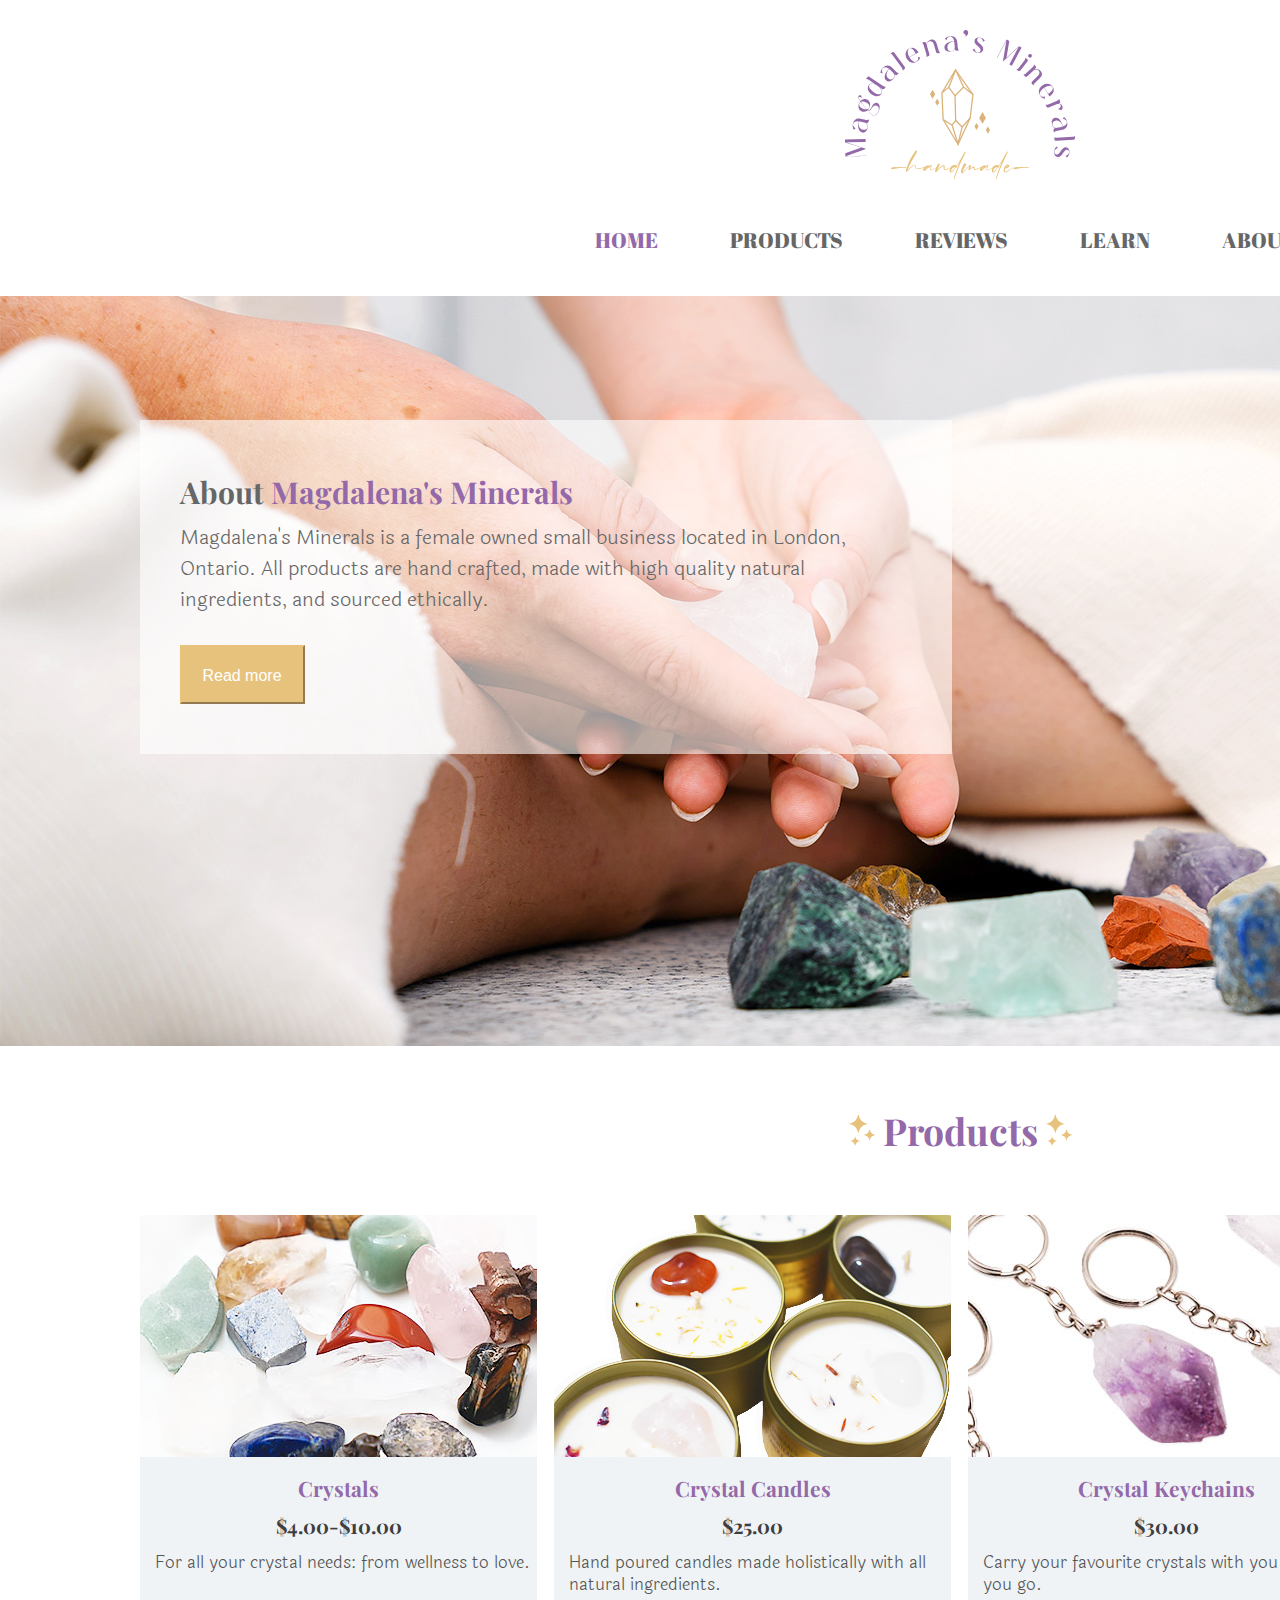
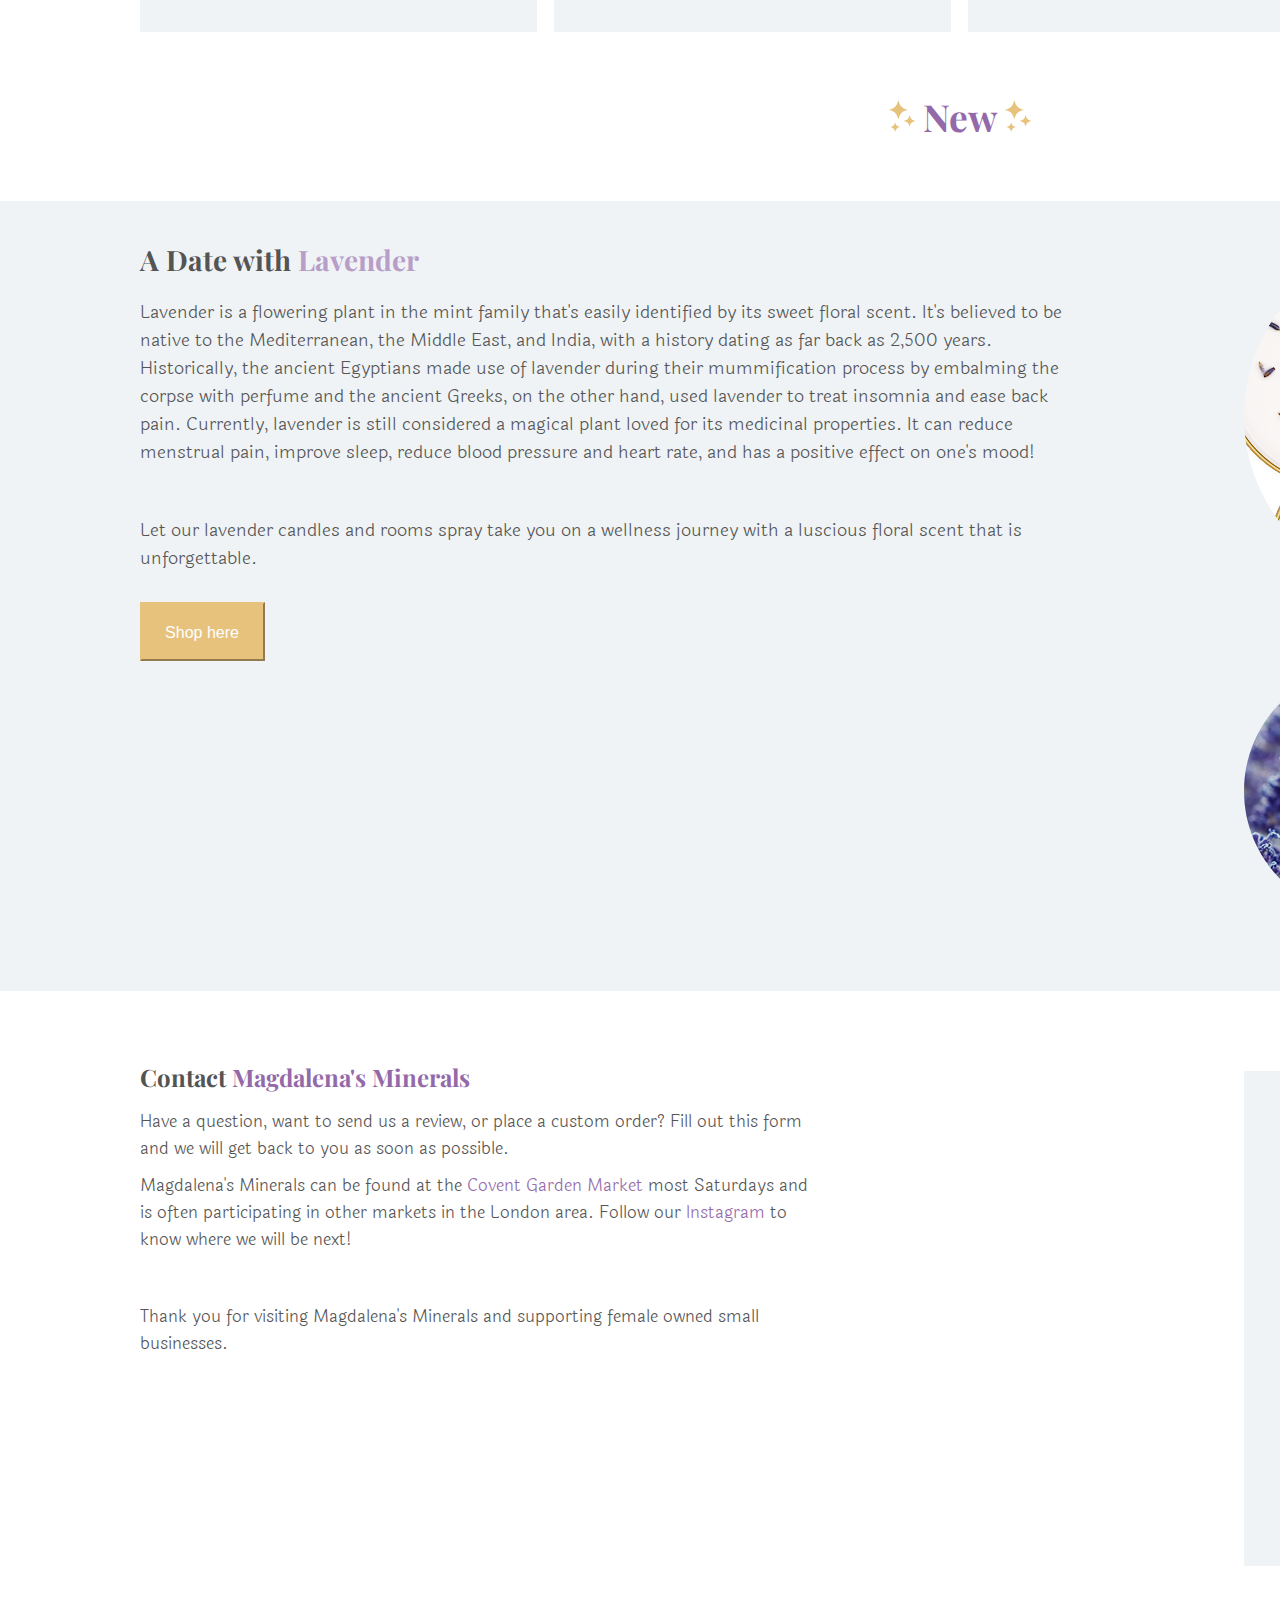
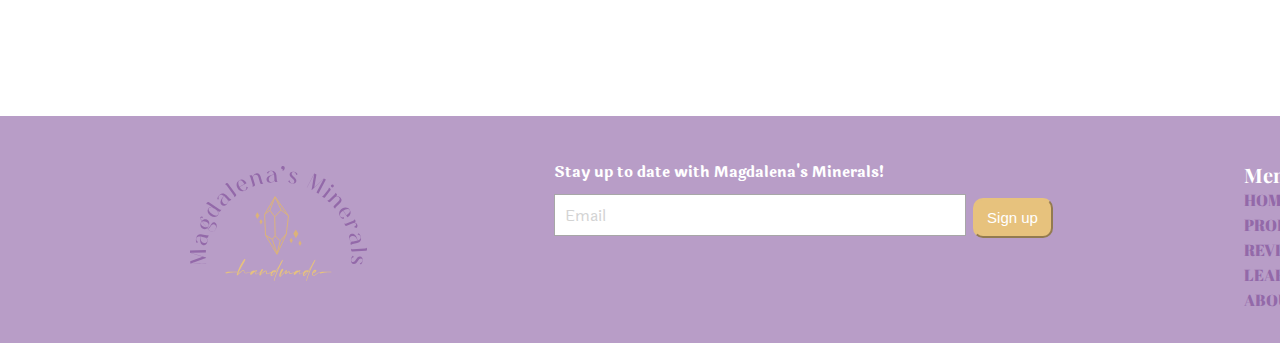
<file: index.html>
<!DOCTYPE html>
<html lang="en">

<head>
    <meta charset="UTF-8">

    <!-- Fonts -->

    <!-- Laila: Regular: body copy -->

    <link rel="preconnect" href="https://fonts.googleapis.com">
    <link rel="preconnect" href="https://fonts.gstatic.com" crossorigin>
    <link href="https://fonts.googleapis.com/css2?family=Laila&display=swap" rel="stylesheet">

    <!-- Laila: Medium 500: subheaders -->

    <link rel="preconnect" href="https://fonts.googleapis.com">
    <link rel="preconnect" href="https://fonts.gstatic.com" crossorigin>
    <link href="https://fonts.googleapis.com/css2?family=Laila:wght@400;500&display=swap" rel="stylesheet">

    <!-- Playfair Display:headers -->

    <link rel="preconnect" href="https://fonts.googleapis.com">
    <link rel="preconnect" href="https://fonts.gstatic.com" crossorigin>
    <link href="https://fonts.googleapis.com/css2?family=Playfair+Display&display=swap" rel="stylesheet">

    <!-- Abril Fatface Regular 400: Nav links -->

    <link rel="preconnect" href="https://fonts.googleapis.com">
    <link rel="preconnect" href="https://fonts.gstatic.com" crossorigin>
    <link href="https://fonts.googleapis.com/css2?family=Abril+Fatface&display=swap" rel="stylesheet">


    <!-- CSS -->

    <link href="css/styles.css" rel="stylesheet" type="text/css">

    <!-- FontAwesome -->

    <link rel="stylesheet" href="https://cdnjs.cloudflare.com/ajax/libs/font-awesome/6.4.0/css/all.min.css">

    <title>Welcome to Magdalena's Minerals</title>
</head>

<body>


    <h1 class="hidden">Welcome to Magdalena's Minerals</h1>
    <div class="container">
        <!-- Header -->

        <header id="main-header" class="grid">
            <div class="logo" id="nav-logo">
                <img src="img/logo.svg" alt="Magdalena's Minerals logo">
            </div>

            <!-- Main Navigation -->


            <section id="main-nav">
                <h2 class="hidden">Main Nav</h2>
                <nav>
                    <h2 class="hidden">Main Navigation</h2>
                    <ul>
                        <li><a class="active" href="index.html">HOME</a></li>
                        <li><a href="products.html">PRODUCTS</a></li>
                        <li><a href="#">REVIEWS</a></li>
                        <li><a href="#">LEARN</a></li>
                        <li><a href="#">ABOUT US</a></li>
                    </ul>
                </nav>
            </section>

            <!-- Navigation Icons -->

            <section id="nav-icons">
                <h2 class="hidden">Navigation Icons</h2>
                <ul id="icons">
                    <li><a href="#"><i class="fas fa-solid fa-magnifying-glass fa-lg"></i></a></li>
                    <li><a href="#"><i class="fas fa-solid fa-user fa-lg"></i></a></li>
                    <li><a href="#"><i class="fas fa-solid fa-heart fa-lg"></i></a></li>
                    <li><a href="#"><i class="fas fa-solid fa-cart-shopping fa-lg"></i></a></li>
                </ul>
            </section>
        </header>

        <main>

            <!-- Hero Image Area-->

            <div id="main-hero-img" class="hero">
                <section id="main-hero" class="grid">
                    <h2 class="hero-img-h2">About <span>Magdalena's Minerals</span>
                        <p class="hero-img-p">Magdalena's Minerals is a female owned small business located in London,
                            Ontario. All products are hand crafted, made with high
                            quality natural ingredients, and sourced ethically.</p><button class="button">Read
                            more</button>
                    </h2>
                </section>
            </div>

            <!-- Products Section -->

            <div class="section-title">
                <h3>Products</h3>
            </div>

            <section id="products" class="grid">

                <h2 class="hidden">Products Section</h2>

                <article class="products-img">
                    <img src="./img/crystals.jpg" alt="picture of crystals">
                    <h4 class="product-name">Crystals</h4>
                    <h5 class="products-price">$4.00-$10.00</h5>
                    <p>For all your crystal needs: from wellness to love.</p>
                </article>

                <article class="products-img">
                    <img src="./img/candles.jpg" alt="picture of crystal candles">
                    <h4>Crystal Candles</h4>
                    <h5>$25.00</h5>
                    <p>Hand poured candles made holistically with all natural ingredients.</p>
                </article>

                <article class="products-img">
                    <img src="./img/key-chains.jpg" alt="picture of crystal keychains">
                    <h4>Crystal Keychains</h4>
                    <h5>$30.00</h5>
                    <p>Carry your favourite crystals with you wherever you go.</p>
                </article>

                <article class="products-img">
                    <img src="./img/sprays.jpg" alt="picture of room sprays">
                    <h4>Room Sprays</h4>
                    <h5>$20.00</h5>
                    <p>Refresh your space with our all natural and long lasting sprays.</p>
                </article>
            </section>

            <!-- New Section -->

            <div class="section-title">
                <h3>New</h3>
            </div>

            <section id="new" class="grid">
                <h2 class="hidden">New Info</h2>
                <article id="new-info">
                    <h2 class="new-info-title">A Date with <span>Lavender</span></h2>
                    <p class="info-text">Lavender is a flowering plant in the mint family that's easily identified by
                        its sweet floral scent. It's believed to be native to the Mediterranean, the Middle East, and
                        India, with a history dating as far back as 2,500 years.
                        Historically, the ancient Egyptians made use of lavender during their mummification process by
                        embalming the corpse with perfume and the ancient Greeks, on the other hand, used lavender to
                        treat insomnia and ease back pain. Currently, lavender is still considered a magical plant loved
                        for its medicinal properties. It can reduce menstrual pain, improve sleep, reduce blood pressure
                        and heart rate, and has a positive effect on one's mood!</p>

                    <p class="info-text-two">Let our lavender candles and rooms spray take you on a wellness journey
                        with a luscious
                        floral scent
                        that is unforgettable.</p>

                    <div id="read-more-button">
                        <button class="button">
                            Shop here</button>
                    </div>
                </article>

                <article id="new-pictures">
                    <h2 class="hidden">New Section Pictures</h2>
                    <div class="new-pictures-style">
                        <img src="./img/circle-candles.png" alt="lavender room spray">
                        <img src="./img/sleeping-girl.png" alt="girl sleeping">
                    </div>
                    <div class="new-pictures-style">
                        <img src="./img/lavender-flower.png" alt="lavender flowers">
                        <img src="./img/circle-spray.png" alt="lavender room spray">
                    </div>
                </article>


            </section>

            <!-- Contact Form Section -->

            <section id="contact-form" class="grid">
                <h2 class="hidden">Contact Form Info</h2>
                <article class="contact-form-info-left">
                    <h2 class="hidden">Contact Form Info</h2>
                    <h2 class="contact-form-title">Contact <span>Magdalena's Minerals</span></h2>
                    <p>Have a question, want to send us a review, or place a custom order? Fill out this form and we
                        will get back to you as soon as possible.</p>


                    <p class="contact-info-two">Magdalena's Minerals can be found at the <a
                            href="https://coventmarket.com/">Covent Garden Market</a> most
                        Saturdays and is often participating in other markets in the London area. Follow our <a
                            href="https://www.instagram.com/magdalenasminerals/">Instagram</a>
                        to know where we will be next!</p>

                    <p class="contact-info-three">Thank you for visiting Magdalena's Minerals and supporting female
                        owned small businesses.</p>
                </article>

                <h2 class="hidden">Contact Form</h2>
                <section id="contact-form-fields-right">
                    <h2 class="hidden">Contact Form Fields</h2>
                    <article class="contact-form-fields-style">
                        <h2 class="hidden">Contact Form Info</h2>
                        <form action="email.php" method="POST" enctype="text/plain">
                            <input name="fullName" type="text" placeholder="Full Name">
                            <input name="contactInfo" type="text" required placeholder="Email">
                            <input name="subject" type="text" required placeholder="Subject">
                            <textarea name="msg" placeholder="Type here..."></textarea>
                        </form>
                        <button class="form-button">Submit</button>
                    </article>
                </section>
            </section>
        </main>

        <!-- Footer Section -->

        <footer id="footer" class="grid">

            <section id="footer-logo-nav" class="footer-logo">
                <h3 class="hidden">Footer Nav</h3>
                <img src="img/logo.svg" alt="Magdalena's Minerals logo">
            </section>

            <section id="footer-sign-up" class="footer-sign-up">
                <h3>Stay up to date with Magdalena's Minerals!</h3>
                <input name="contactInfo" type="text" required placeholder="Email">
            </section>

            <div class="sign-up-button"><button type="button">Sign up</button></div>

            <div id="footer-menu" class="footer-menu">
                <ul>
                    <li>
                        <h2>Menu</h2>
                    </li>
                    <li><a href="#">HOME</a></li>
                    <li><a href="products.html">PRODUCTS</a></li>
                    <li><a href="#">REVIEWS</a></li>
                    <li><a href="#">LEARN</a></li>
                    <li><a href="#">ABOUT US</a></li>
                </ul>
            </div>

            <div id="footer-nav-social" class="footer-icons">
                <h2>Connect with us</h2>
                <ul>
                    <li><a href="#"><i class="fas fa-brands fa-twitter fa-2xl"></i></a></li>
                    <li><a href="https://www.instagram.com/magdalenasminerals/"><i
                                class="fas fa-brands fa-square-instagram fa-2xl"></i></a></li>
                </ul>
            </div>
        </footer>
    </div>
</body>

</html>
</file>
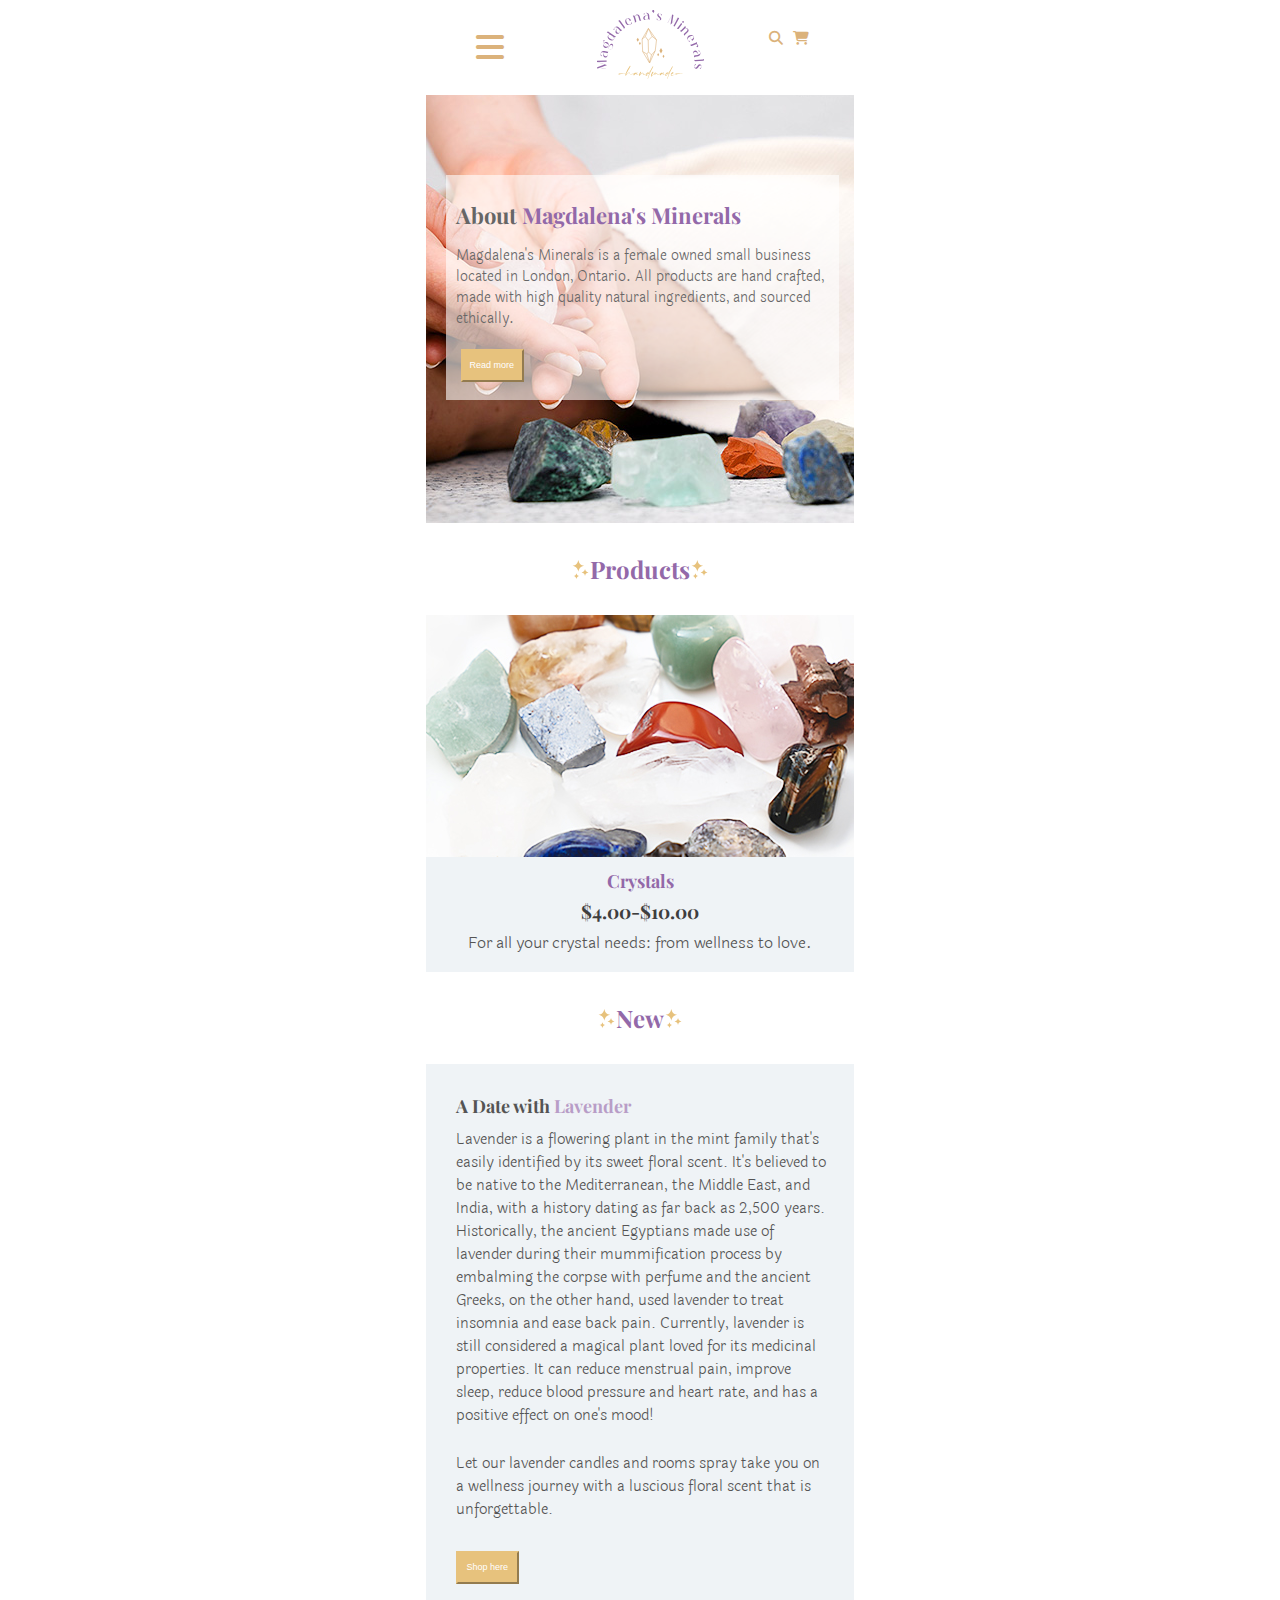
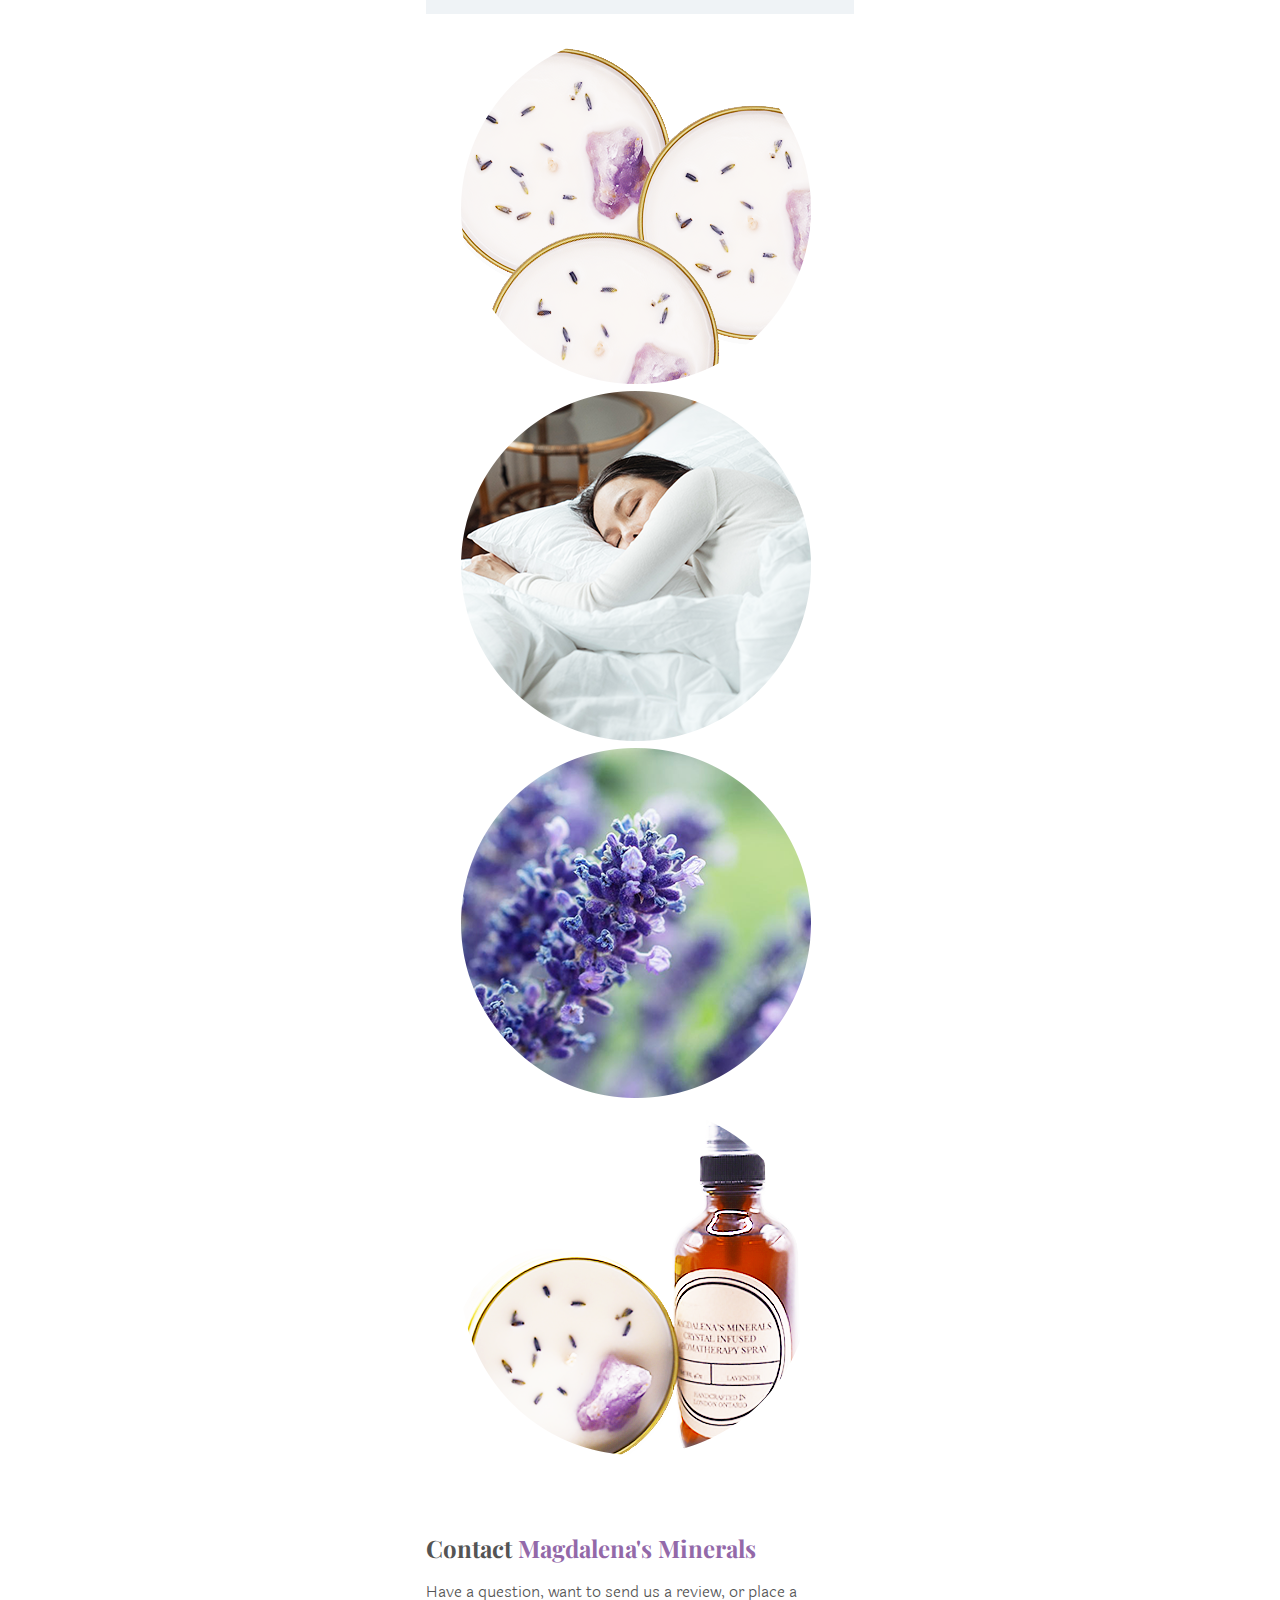
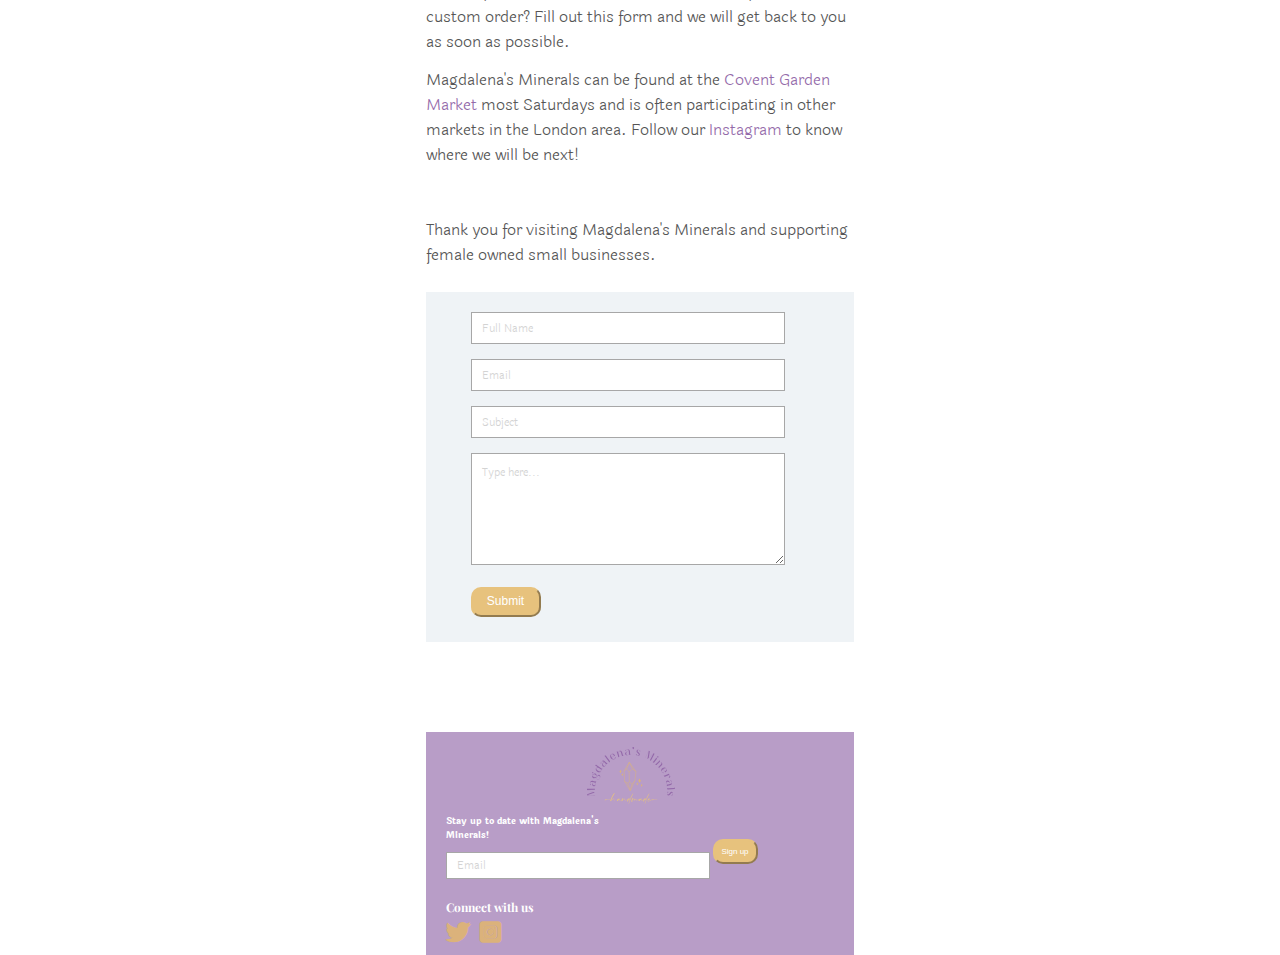
<file: mobile.html>
<!DOCTYPE html>
<html lang="en">

<head>
    <meta charset="UTF-8">

    <!-- Fonts -->

    <!-- Laila: Regular: body copy -->

    <link rel="preconnect" href="https://fonts.googleapis.com">
    <link rel="preconnect" href="https://fonts.gstatic.com" crossorigin>
    <link href="https://fonts.googleapis.com/css2?family=Laila&display=swap" rel="stylesheet">

    <!-- Laila: Medium 500: subheaders -->

    <link rel="preconnect" href="https://fonts.googleapis.com">
    <link rel="preconnect" href="https://fonts.gstatic.com" crossorigin>
    <link href="https://fonts.googleapis.com/css2?family=Laila:wght@400;500&display=swap" rel="stylesheet">

    <!-- Playfair Display:headers -->

    <link rel="preconnect" href="https://fonts.googleapis.com">
    <link rel="preconnect" href="https://fonts.gstatic.com" crossorigin>
    <link href="https://fonts.googleapis.com/css2?family=Playfair+Display&display=swap" rel="stylesheet">

    <!-- Abril Fatface Regular 400: Nav links -->

    <link rel="preconnect" href="https://fonts.googleapis.com">
    <link rel="preconnect" href="https://fonts.gstatic.com" crossorigin>
    <link href="https://fonts.googleapis.com/css2?family=Abril+Fatface&display=swap" rel="stylesheet">


    <!-- CSS -->

    <link href="css/mobilestyles.css" rel="stylesheet" type="text/css">

    <!-- FontAwesome -->

    <link rel="stylesheet" href="https://cdnjs.cloudflare.com/ajax/libs/font-awesome/6.4.0/css/all.min.css">

    <title>Welcome to Magdalena's Minerals</title>
</head>

<body>

    <h1 class="hidden">Welcome to Magdalena's Minerals</h1>
    <div class="container">
        <!-- Header -->

        
        <header id="main-header" class="grid">
            <section id="menu-nav" class="nav-menu">
                <h2 class="hidden">Main Nav</h2>
                <i class="fas fa-sharp fa-solid fa-bars fa-2xl"></i>
            </section>  
            <section id="logo" class="nav-logo">
                <h2 class="hidden">Main Nav</h2>
                <img src="img/logo.svg" alt="Magdalena's Minerals logo">
            </section>
            <section id="nav-icons">
                <h2 class="hidden">Navigation Icons</h2>
                <ul id="icons">
                    <li><a href="#"><i class="fas fa-solid fa-magnifying-glass fa-sm"></i></a></li>
                    <li><a href="#"><i class="fas fa-solid fa-cart-shopping fa-sm"></i></a></li>
                </ul>
            </section>

        </header>

        <!-- Hero Image Area-->

        <div id="main-hero-img" class="hero">
            <section id="main-hero" class="grid">
                <h2 class="hero-img-h2">About <span>Magdalena's Minerals</span>
                    <p class="hero-img-p">Magdalena's Minerals is a female owned small business located in London,
                        Ontario. All products are hand crafted, made with high
                        quality natural ingredients, and sourced ethically.</p><button class="button">Read
                        more</button>
                </h2>
            </section>
        </div>


        <section id="products">

            <div class="section-title">
                <h3>Products</h3>
            </div>

            <h2 class="hidden">Products Section</h2>

            <article class="products-img">
                <img src="./img/mobile-crystals.jpg" alt="picture of crystals">
                <h4 class="product-name">Crystals</h4>
                <h5 class="products-price">$4.00-$10.00</h5>
                <p>For all your crystal needs: from wellness to love.</p>
            </article>
        </section>

        <!-- New Section -->

        <div class="section-title">
            <h3>New</h3>
        </div>

        <section id="new" class="grid">
            <h2 class="hidden">New Info</h2>
            <article id="new-info">
                <h2 class="new-info-title">A Date with <span>Lavender</span></h2>
                <p class="info-text">Lavender is a flowering plant in the mint family that's easily identified by
                    its sweet floral scent. It's believed to be native to the Mediterranean, the Middle East, and
                    India, with a history dating as far back as 2,500 years.
                    Historically, the ancient Egyptians made use of lavender during their mummification process by
                    embalming the corpse with perfume and the ancient Greeks, on the other hand, used lavender to
                    treat insomnia and ease back pain. Currently, lavender is still considered a magical plant loved
                    for its medicinal properties. It can reduce menstrual pain, improve sleep, reduce blood pressure
                    and heart rate, and has a positive effect on one's mood!</p>

                <p class="info-text-two">Let our lavender candles and rooms spray take you on a wellness journey
                    with a luscious
                    floral scent
                    that is unforgettable.</p>

                <div id="read-more-button-mob">
                    <button class="button-new-mob">Shop here</button>
                </div>
            </article>

            <h2 class="hidden">New Section Pictures</h2>

            <article id="new-pictures">
                <h2 class="hidden">New Pictures Section</h2>
                <div class="new-pictures-style">
                    <img src="./img/circle-candles.png" alt="lavender room spray">
                    <img src="./img/mobile-sleeping-girl.png" alt="girl sleeping">
                    <img src="./img/mobile-lavender.png" alt="lavender flowers">
                    <img src="./img/circle-spray.png" alt="lavender room spray">
                </div>
            </article>
        </section>

        <section id="contact-form" class="grid">
            <h2 class="hidden">Contact Form Info</h2>
            <article class="contact-form-info-left">
                <h2 class="hidden">Contact Form Info</h2>
                <h2 class="contact-form-title">Contact <span>Magdalena's Minerals</span></h2>
                <p>Have a question, want to send us a review, or place a custom order? Fill out this form and we
                    will get back to you as soon as possible.</p>


                <p class="contact-info-two">Magdalena's Minerals can be found at the <a
                        href="https://coventmarket.com/">Covent Garden Market</a> most
                    Saturdays and is often participating in other markets in the London area. Follow our <a
                        href="https://www.instagram.com/magdalenasminerals/">Instagram</a>
                    to know where we will be next!</p>

                <p class="contact-info-three">Thank you for visiting Magdalena's Minerals and supporting female
                    owned small businesses.</p>
            </article>

            <h2 class="hidden">Contact Form</h2>
            <section id="contact-form-fields-right">
                <h2 class="hidden">Contact Form Fields</h2>
                <article class="contact-form-fields-style">
                    <h2 class="hidden">Contact Form Info</h2>
                    <form action="email.php" method="POST" enctype="text/plain">
                        <input name="fullName" type="text" placeholder="Full Name">
                        <input name="contactInfo" type="text" required placeholder="Email">
                        <input name="subject" type="text" required placeholder="Subject">
                        <textarea name="msg" placeholder="Type here..."></textarea>
                    </form>
                    <button class="form-button">Submit</button>
                </article>
            </section>
        </section>

        <footer id="footer" class="grid">
            <h3 class="hidden">Footer Nav</h3>
            <section id="footer-logo-nav" class="footer-logo">
                <h2 class="hidden">Footer Logo</h2>
                <img src="img/logo.svg" alt="Magdalena's Minerals logo">
            </section>

            <section id="footer-sign-up" class="footer-sign-up">

                <h3 class="sign-up-title">Stay up to date with Magdalena's Minerals!</h3>
                <article class="footer-sign-box">
                    <h2 class="hidden">Email signup</h2>
                    <input name="contactInfo" type="text" required placeholder="Email">
                </article>
            </section>

            <div class="sign-up-button"><button type="button">Sign up</button></div>

            <div id="footer-nav-social" class="footer-icons">
                <h2>Connect with us</h2>
                <ul>
                    <li><a href="#"><i class="fas fa-brands fa-twitter fa-xl"></i></a></li>
                    <li><a href="https://www.instagram.com/magdalenasminerals/"><i
                                class="fas fa-brands fa-square-instagram fa-xl"></i></a></li>
                </ul>
            </div>
        </footer>
    </div>
</body>

</html>
</file>
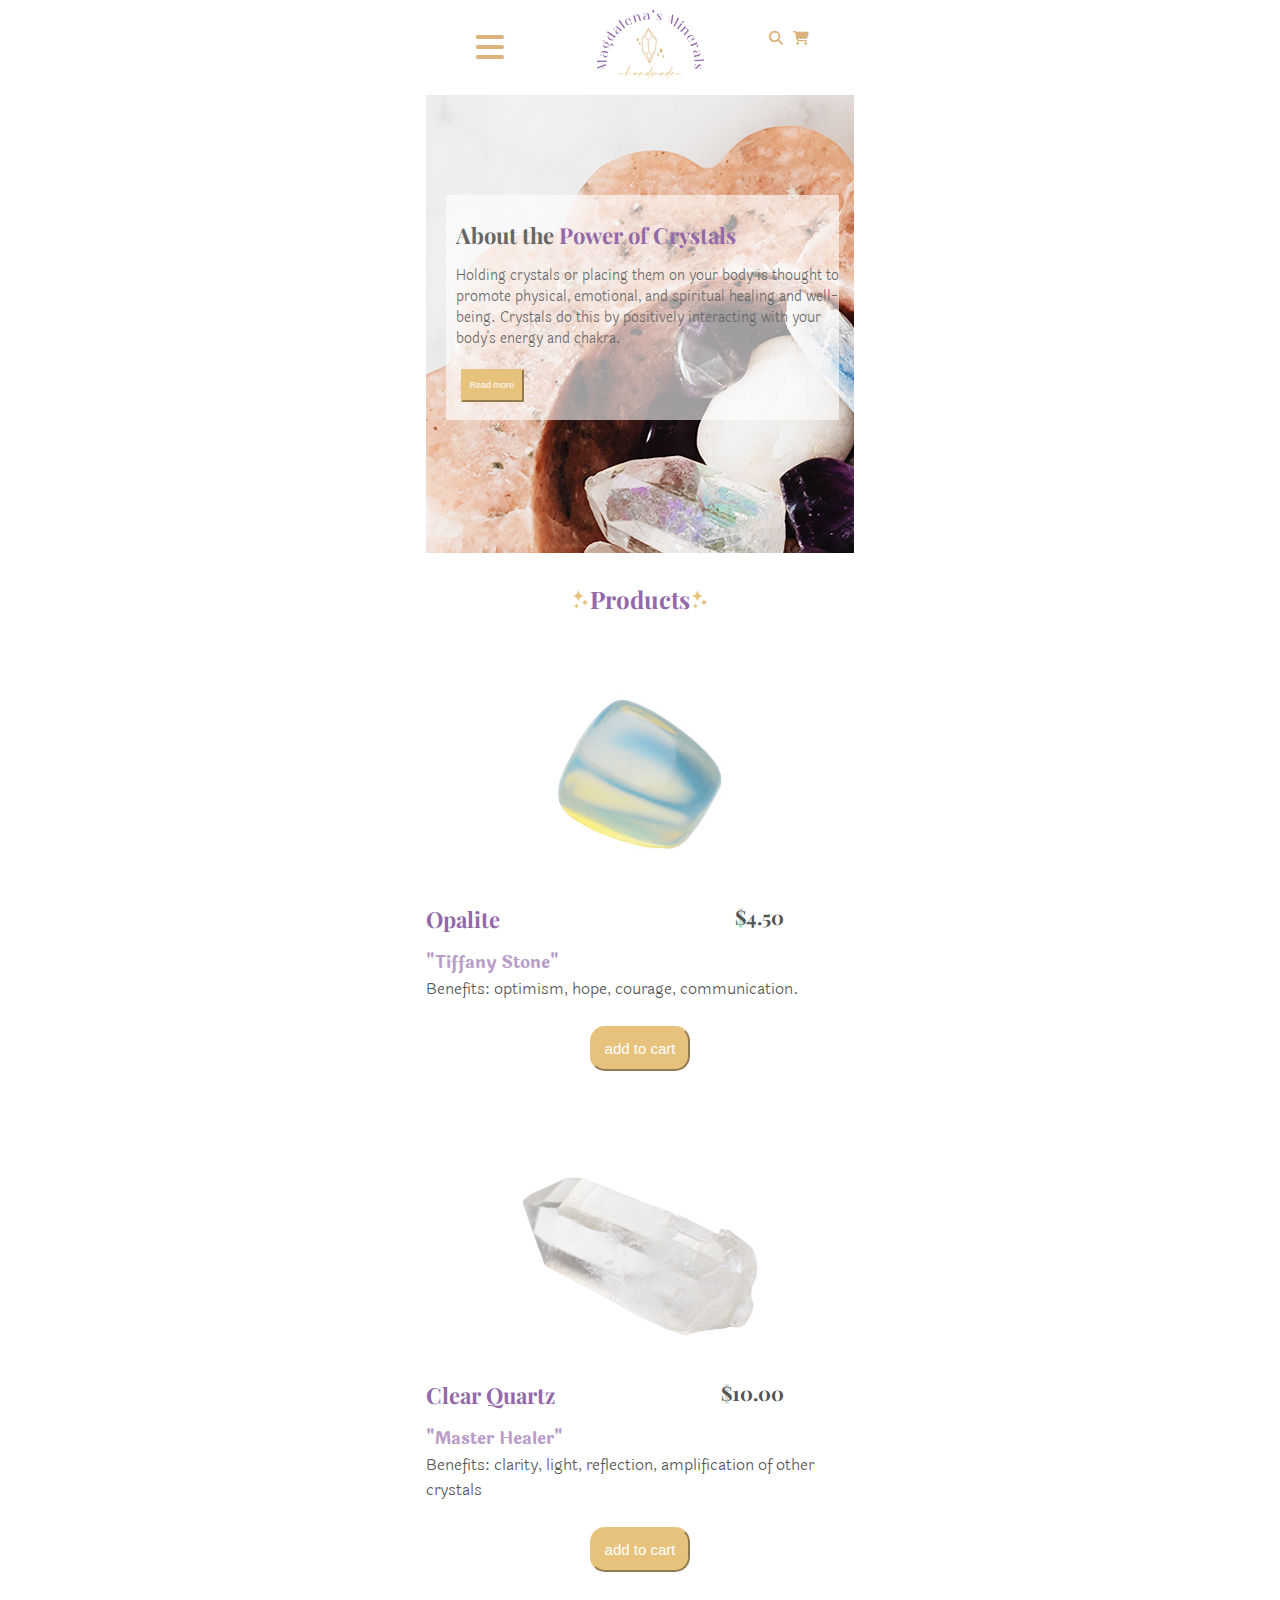
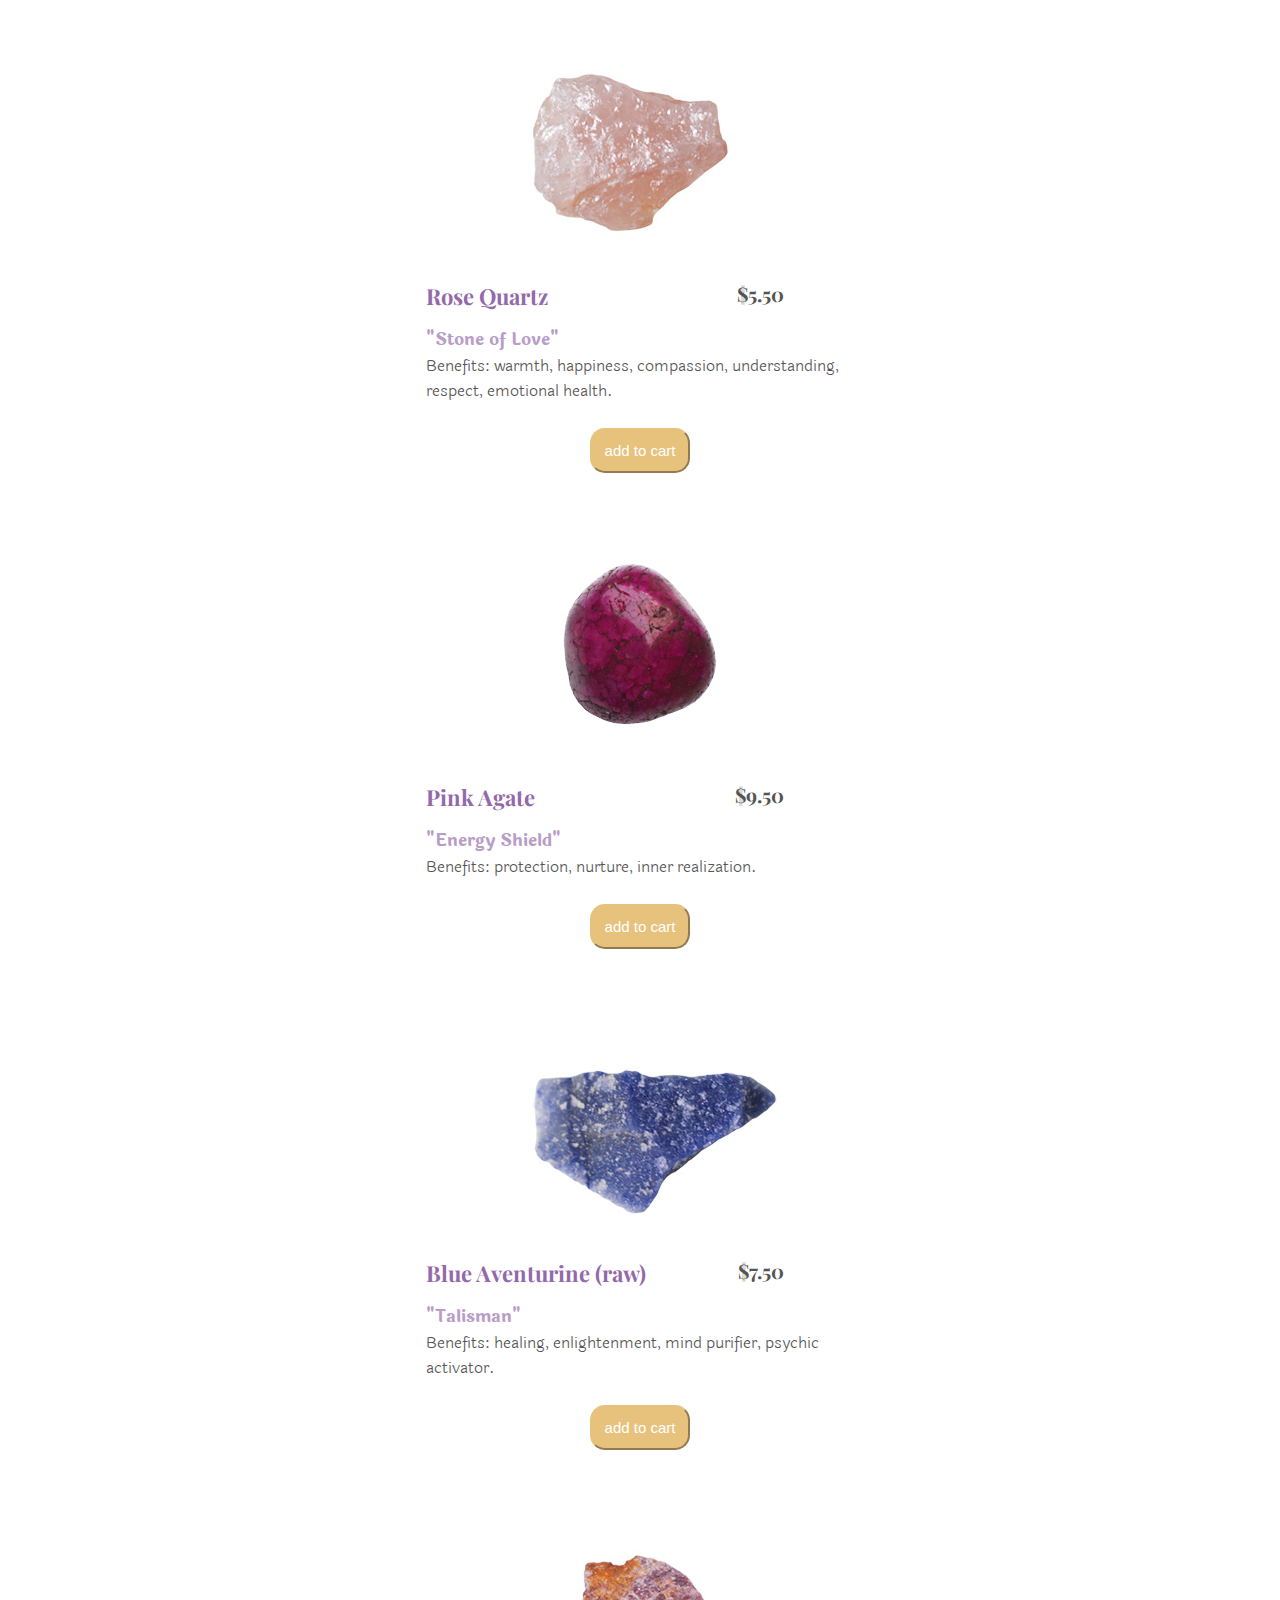
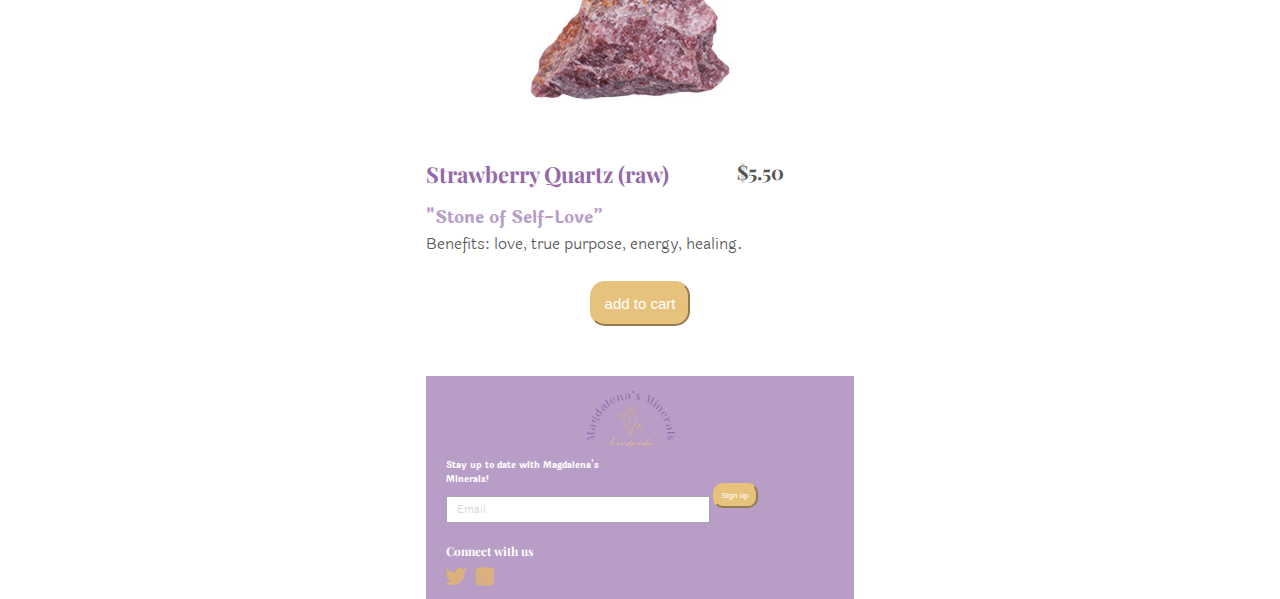
<file: products-mob.html>
<!DOCTYPE html>
<html lang="en">

<head>
    <meta charset="UTF-8">

    <!-- Fonts -->

    <!-- Laila: Regular: body copy -->

    <link rel="preconnect" href="https://fonts.googleapis.com">
    <link rel="preconnect" href="https://fonts.gstatic.com" crossorigin>
    <link href="https://fonts.googleapis.com/css2?family=Laila&display=swap" rel="stylesheet">

    <!-- Laila: Medium 500: subheaders -->

    <link rel="preconnect" href="https://fonts.googleapis.com">
    <link rel="preconnect" href="https://fonts.gstatic.com" crossorigin>
    <link href="https://fonts.googleapis.com/css2?family=Laila:wght@400;500&display=swap" rel="stylesheet">

    <!-- Playfair Display:headers -->

    <link rel="preconnect" href="https://fonts.googleapis.com">
    <link rel="preconnect" href="https://fonts.gstatic.com" crossorigin>
    <link href="https://fonts.googleapis.com/css2?family=Playfair+Display&display=swap" rel="stylesheet">

    <!-- Abril Fatface Regular 400: Nav links -->

    <link rel="preconnect" href="https://fonts.googleapis.com">
    <link rel="preconnect" href="https://fonts.gstatic.com" crossorigin>
    <link href="https://fonts.googleapis.com/css2?family=Abril+Fatface&display=swap" rel="stylesheet">


    <!-- CSS -->

    <link href="css/mobilestyles.css" rel="stylesheet" type="text/css">

    <!-- FontAwesome -->

    <link rel="stylesheet" href="https://cdnjs.cloudflare.com/ajax/libs/font-awesome/6.4.0/css/all.min.css">

    <title>Welcome to Magdalena's Minerals</title>
</head>

<body>

    <h1 class="hidden">Welcome to Magdalena's Minerals</h1>
    <div class="container">
        <!-- Header -->

        <header id="main-header" class="grid">
            <section id="menu-nav" class="nav-menu">
                <i class="fas fa-sharp fa-solid fa-bars fa-2xl"></i>
            </section>
            <section id="logo" class="nav-logo">
                <img src="img/logo.svg" alt="Magdalena's Minerals logo">
            </section>
            <section id="nav-icons">
                <h2 class="hidden">Navigation Icons</h2>
                <ul id="icons">
                    <li><a href="#"><i class="fas fa-solid fa-magnifying-glass fa-sm"></i></a></li>
                    <li><a href="#"><i class="fas fa-solid fa-cart-shopping fa-sm"></i></a></li>
                </ul>
            </section>

        </header>

        <div id="main-hero-img-gallery" class="gallery-hero">
            <section id="main-hero-gallery" class="grid">
                <h2 class="hero-img-h2">About the <span>Power of Crystals</span>
                    <p class="hero-img-p">Holding crystals or placing them on your body is thought to promote
                        physical, emotional, and spiritual healing and well-being. Crystals do this by positively interacting with
                        your body's energy and chakra.</p><button class="button">Read
                        more</button>
                </h2>
            </section>
        </div>

        <section id="products">

            <div class="section-title">
                <h3>Products</h3>
            </div>

            <h2 class="hidden">Products Section</h2>

            <article class="products-img-gallery">
                <img src="./img/moonstone-mob.jpg" alt="Moonstone">
                <div class="gallery-product-info">
                <h4 class="product-name-gallery">Opalite</h4>
                <h5 class="product-price-gallery">$4.50</h5>
                </div>
                <h6 class="product-subtitle">"Tiffany Stone"</h6>
                <h7 class="product-info">Benefits: optimism, hope, courage, communication.</h7>
                <div class="add-button"><button type="button">add to cart</button></div>
            </article>

            <article class="products-img-gallery">
                <img src="./img/clearquartz-mob.jpg" alt="Clear Quartz">
                <div class="gallery-product-info">
                <h4 class="product-name-gallery">Clear Quartz</h4>
                <h5 class="product-price-gallery">$10.00</h5>
                </div>
                <h6 class="product-subtitle">"Master Healer"</h6>
                <h7 class="product-info">Benefits: clarity, light, reflection, amplification of other crystals<h7>
                <div class="add-button"><button type="button">add to cart</button></div>
            </article>

            <article class="products-img-gallery">
                <img src="./img/rosequartz-mob.jpg" alt="Rose Quartz">
                <div class="gallery-product-info">
                <h4 class="product-name-gallery">Rose Quartz</h4>
                <h5 class="product-price-gallery">$5.50</h5>
                </div>
                <h6 class="product-subtitle">"Stone of Love"</h6>
                <h7 class="product-info">Benefits: warmth, happiness, compassion, understanding, respect, emotional health.
                <h7>
                <div class="add-button"><button type="button">add to cart</button></div>
            </article>

            <article class="products-img-gallery">
                <img src="./img/agate-mob.jpg" alt="Pink Agate">
                <div class="gallery-product-info">
                <h4 class="product-name-gallery">Pink Agate</h4>
                <h5 class="product-price-gallery">$9.50</h5>
                </div>
                <h6 class="product-subtitle">"Energy Shield"</h6>
                <h7 class="product-info">Benefits: protection, nurture, inner realization.</h7>
                <div class="add-button"><button type="button">add to cart</button></div>
            </article>

            <article class="products-img-gallery">
                <img src="./img/angelite-mob.jpg" alt="Angelite (raw)">
                <div class="gallery-product-info">
                <h4 class="product-name-gallery">Blue Aventurine (raw)</h4>
                <h5 class="product-price-gallery">$7.50</h5>
                </div>
                <h6 class="product-subtitle">"Talisman"</h5>
                <h7 class="product-info">Benefits: healing, enlightenment, mind purifier, psychic activator.</h7>
                <div class="add-button"><button type="button">add to cart</button></div>
            </article>

            <article class="products-img-gallery">
                <img src="./img/rhodonite-mob.jpg" alt="Rhodonite (raw)">
                <div class="gallery-product-info">
                <h4 class="product-name-gallery">Strawberry Quartz (raw)</h4>
                <h5 class="product-price-gallery">$5.50</h5>
                </div>
                <h6 class="product-subtitle">"Stone of Self-Love”</h6>
                <h7 class="product-info">Benefits: love, true purpose, energy, healing.</h7>
                <div class="add-button"><button type="button">add to cart</button></div>
            </article>



        <footer id="footer" class="grid">
            <h3 class="hidden">Footer Nav</h3>
            <section id="footer-logo-nav" class="footer-logo">
                <img src="img/logo.svg" alt="Magdalena's Minerals logo">
            </section>

            <section id="footer-sign-up" class="footer-sign-up">

                <h3 class="sign-up-title">Stay up to date with Magdalena's Minerals!</h3>
                <article class="footer-sign-box">
                    <input name="contactInfo" type="text" required placeholder="Email">
                </article>
            </section>

            <div class="sign-up-button"><button type="button">Sign up</button></div>

            <div id="footer-nav-social" class="footer-icons">
                <h2>Connect with us</h2>
                <ul>
                    <li><a href="#"><i class="fas fa-brands fa-twitter fa-lg"></i></a></li>
                    <li><a href="https://www.instagram.com/magdalenasminerals/"><i
                                class="fas fa-brands fa-square-instagram fa-lg"></i>
                </ul>
            </div>
        </footer>

    </div>
</body>

</html>
</file>
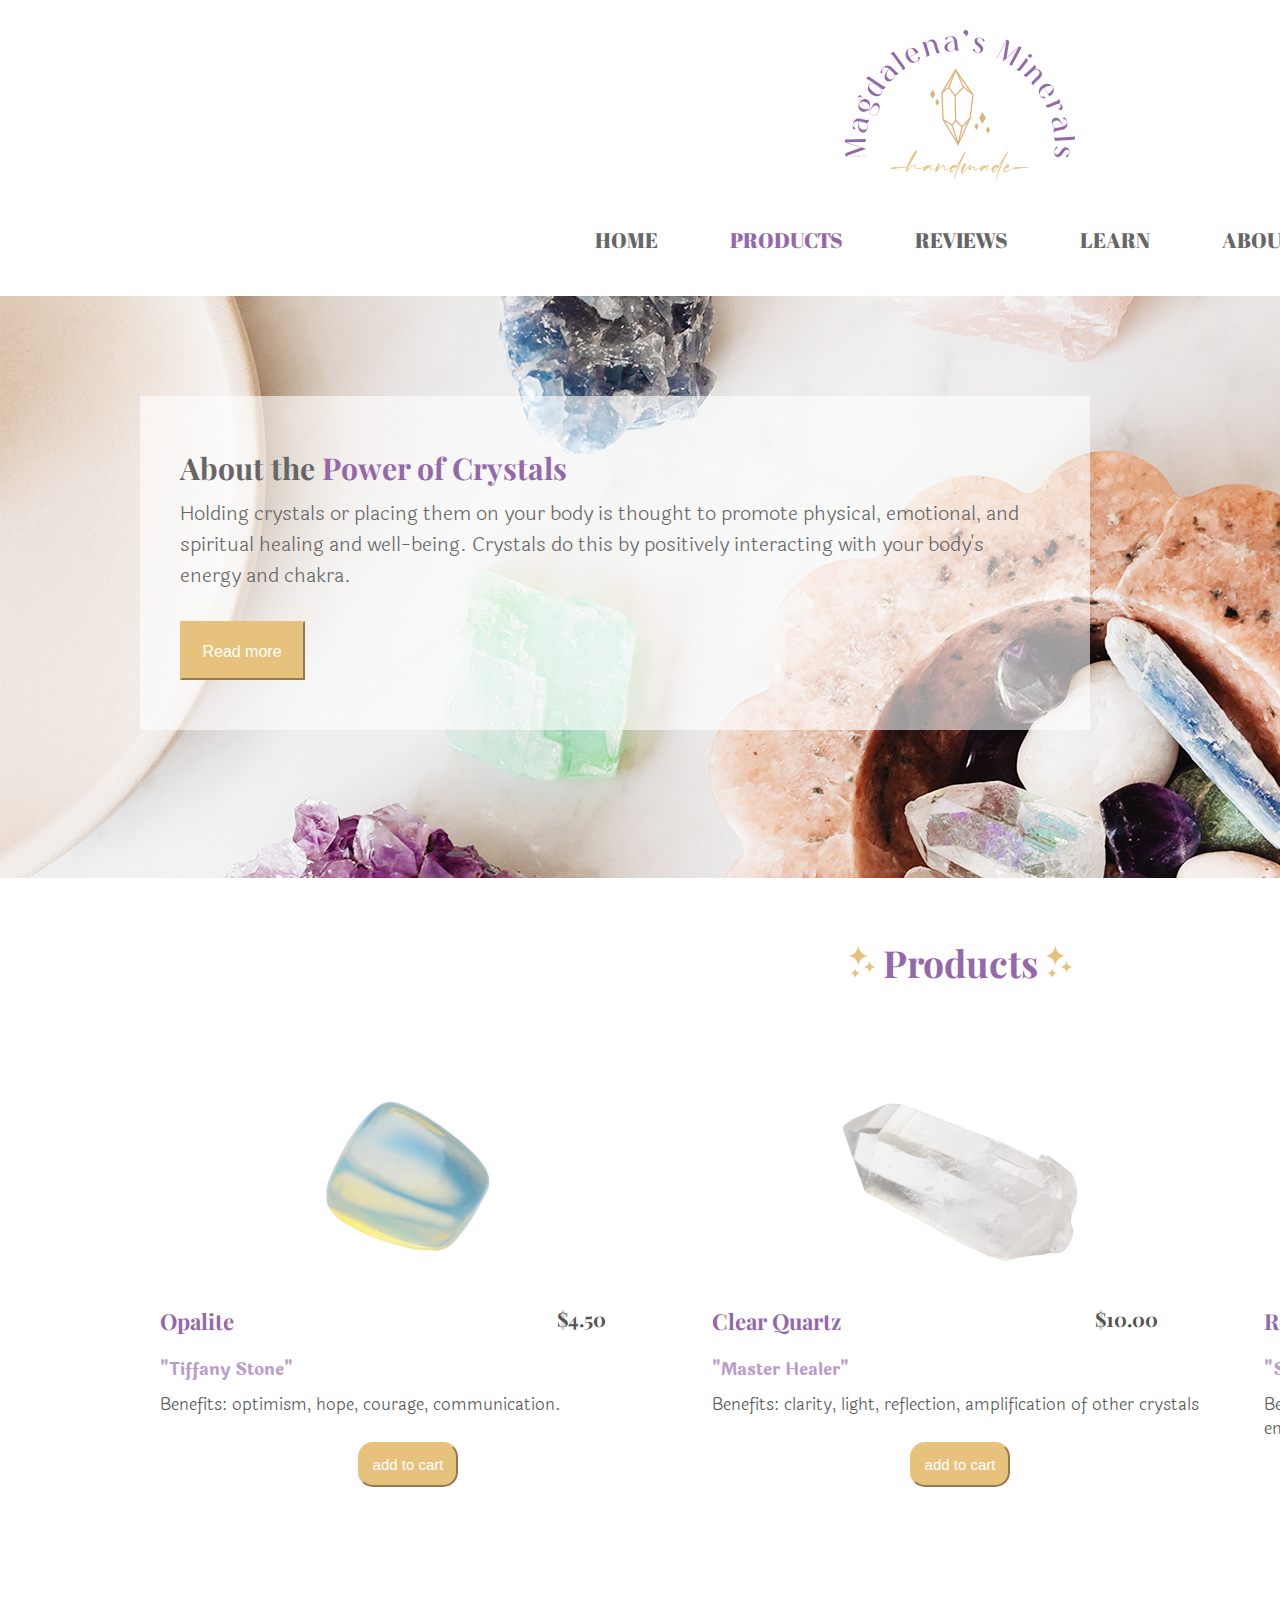
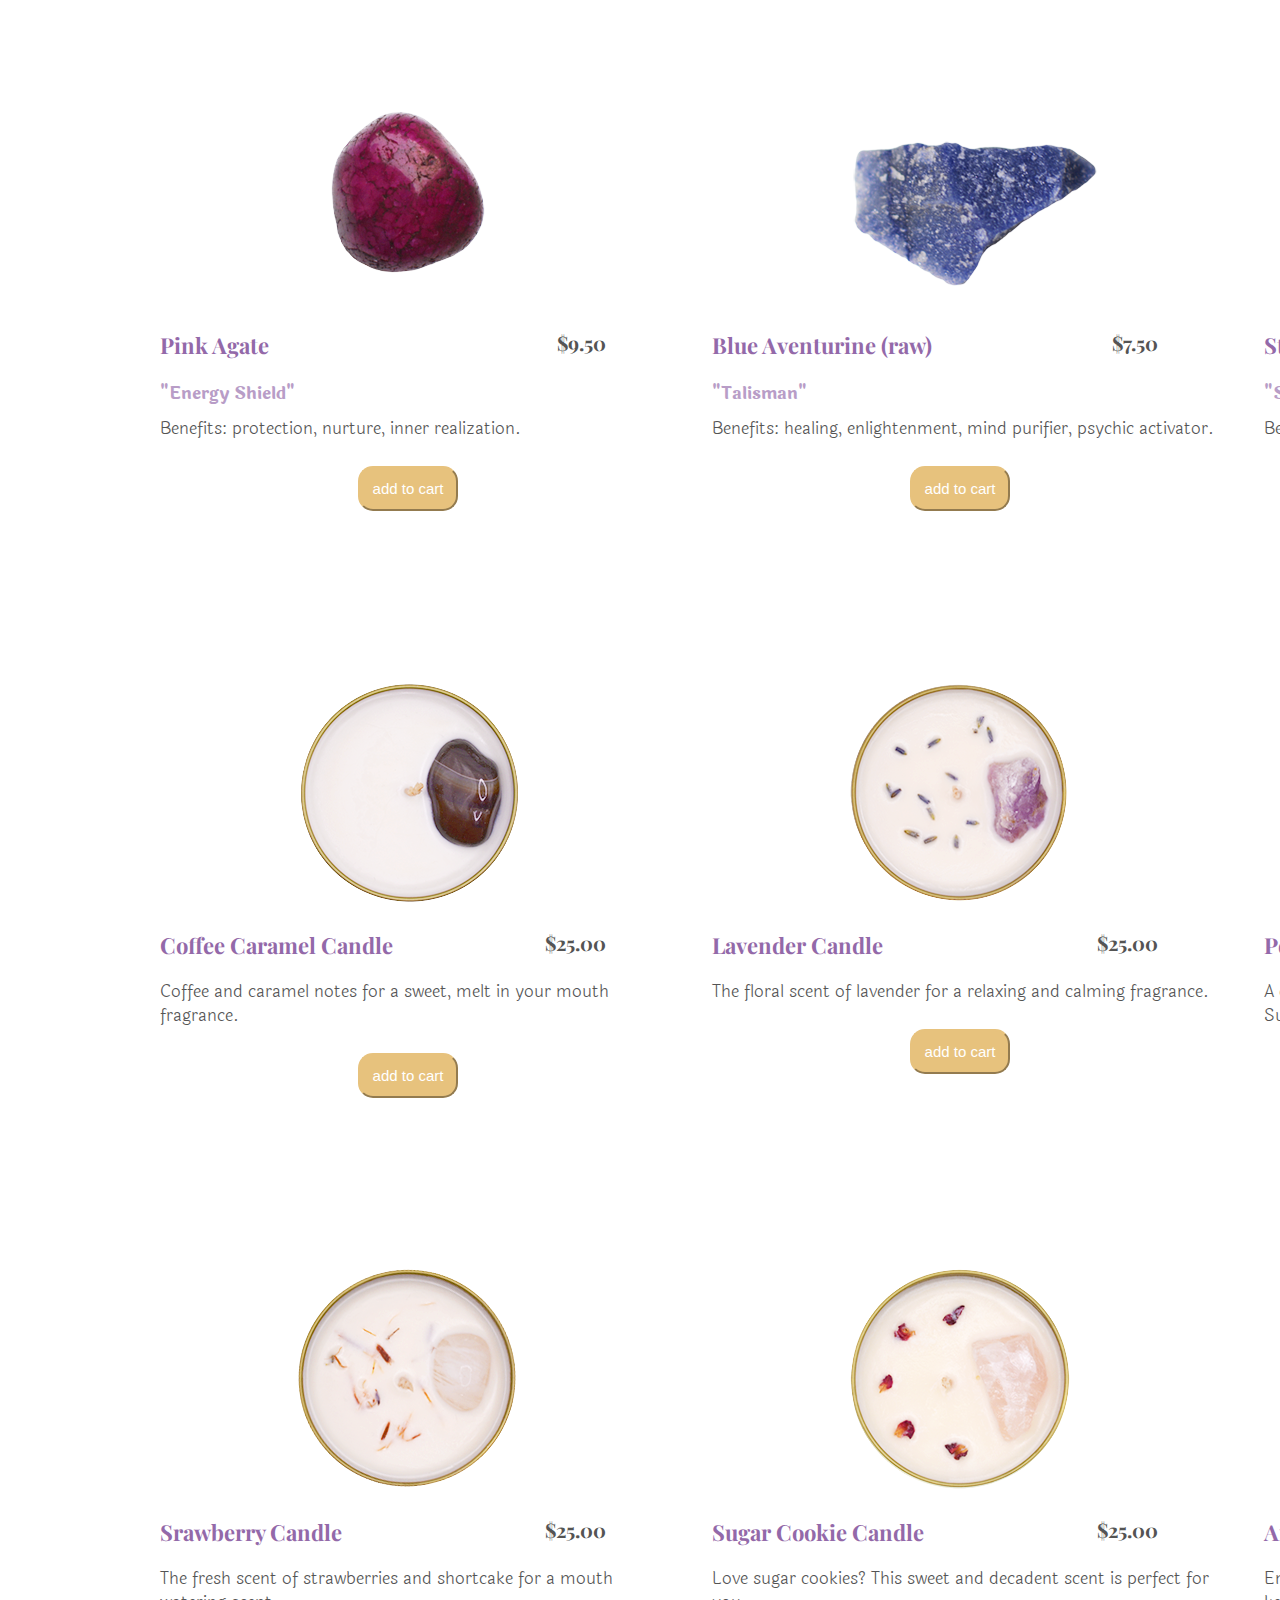
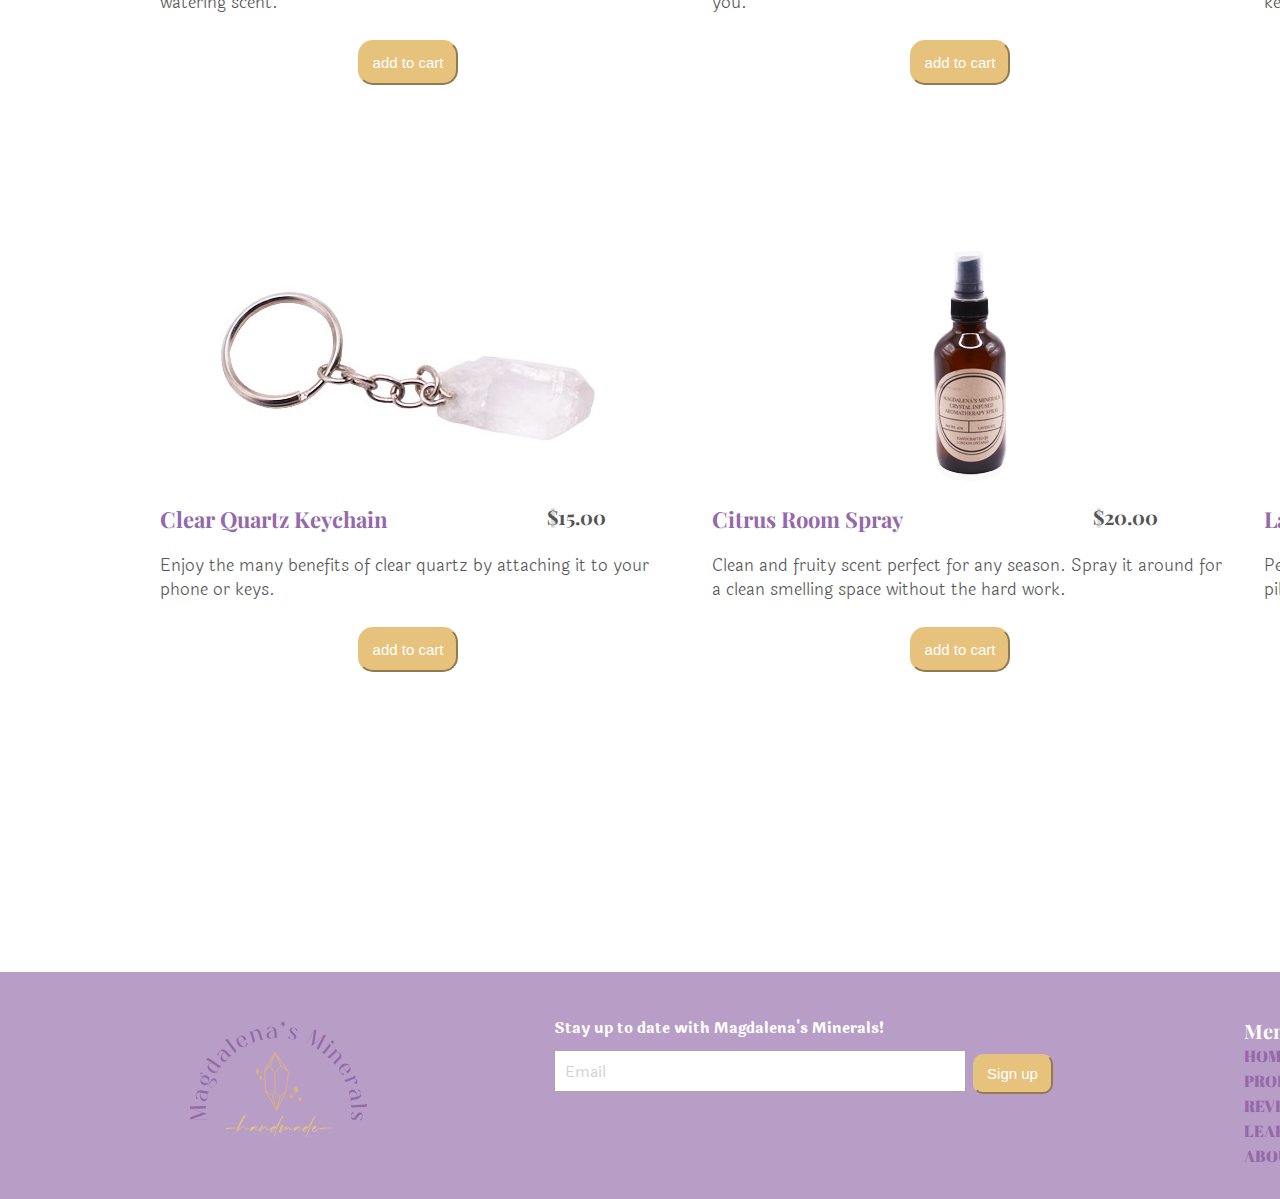
<file: products.html>
<!DOCTYPE html>
<html lang="en">

<head>
    <meta charset="UTF-8">

    <!-- Fonts -->

    <!-- Laila: Regular: body copy -->

    <link rel="preconnect" href="https://fonts.googleapis.com">
    <link rel="preconnect" href="https://fonts.gstatic.com" crossorigin>
    <link href="https://fonts.googleapis.com/css2?family=Laila&display=swap" rel="stylesheet">

    <!-- Laila: Medium 500: subheaders -->

    <link rel="preconnect" href="https://fonts.googleapis.com">
    <link rel="preconnect" href="https://fonts.gstatic.com" crossorigin>
    <link href="https://fonts.googleapis.com/css2?family=Laila:wght@400;500&display=swap" rel="stylesheet">

    <!-- Playfair Display:headers -->

    <link rel="preconnect" href="https://fonts.googleapis.com">
    <link rel="preconnect" href="https://fonts.gstatic.com" crossorigin>
    <link href="https://fonts.googleapis.com/css2?family=Playfair+Display&display=swap" rel="stylesheet">

    <!-- Abril Fatface Regular 400: Nav links -->

    <link rel="preconnect" href="https://fonts.googleapis.com">
    <link rel="preconnect" href="https://fonts.gstatic.com" crossorigin>
    <link href="https://fonts.googleapis.com/css2?family=Abril+Fatface&display=swap" rel="stylesheet">


    <!-- CSS -->

    <link href="css/styles.css" rel="stylesheet" type="text/css">

    <!-- FontAwesome -->

    <link rel="stylesheet" href="https://cdnjs.cloudflare.com/ajax/libs/font-awesome/6.4.0/css/all.min.css">

    <title>Welcome to Magdalena's Minerals</title>
</head>

<body>

    <h1 class="hidden">Welcome to Magdalena's Minerals</h1>
    <div class="container">
        <!-- Header -->

        <header id="main-header" class="grid">
            <div class="logo" id="nav-logo">
                <img src="img/logo.svg" alt="Magdalena's Minerals logo">
            </div>

            <!-- Main Navigation -->


            <section id="main-nav">
                <h2 class="hidden">Main Nav</h2>
                <nav>
                    <h2 class="hidden">Main Navigation</h2>
                    <ul>
                        <li><a href="index.html">HOME</a></li>
                        <li><a class="active" href="products.html">PRODUCTS</a></li>
                        <li><a href="#">REVIEWS</a></li>
                        <li><a href="#">LEARN</a></li>
                        <li><a href="#">ABOUT US</a></li>
                    </ul>
                </nav>
            </section>

            <!-- Navigation Icons -->

            <section id="nav-icons">
                <h2 class="hidden">Navigation Icons</h2>
                <ul id="icons">
                    <li><a href="#"><i class="fas fa-solid fa-magnifying-glass fa-lg"></i></a></li>
                    <li><a href="#"><i class="fas fa-solid fa-user fa-lg"></i></a></li>
                    <li><a href="#"><i class="fas fa-solid fa-heart fa-lg"></i></a></li>
                    <li><a href="#"><i class="fas fa-solid fa-cart-shopping fa-lg"></i></a></li>
                </ul>
            </section>
        </header>

        <main>

            <!-- Hero Image Area-->

            <div id="main-hero-img-gallery" class="gallery-hero">
                <section id="main-hero-gallery" class="grid">
                    <h2 class="hero-img-h2">About the <span>Power of Crystals</span>
                        <p class="hero-img-p">Holding crystals or placing them on your body is thought to promote
                            physical, emotional, and spiritual healing and well-being. Crystals do this by positively
                            interacting with
                            your body's energy and chakra.</p><button class="button">Read
                            more</button>
                    </h2>
                </section>
            </div>

            <!-- Products Area -->

            <div class="section-title">
                <h3>Products</h3>
            </div>

            <section id="products-gallery" class="grid">

                <h2 class="hidden">Products Section</h2>

                <article class="products-img-gallery">
                    <img src="./img/moonstone.png" alt="Moonstone">
                    <div class="gallery-product-info">
                        <h4 class="product-name-gallery">Opalite</h4>
                        <h5 class="product-price-gallery">$4.50</h5>
                    </div>
                    <h6 class="product-subtitle">"Tiffany Stone"</h6>
                    <p class="product-info">Benefits: optimism, hope, courage, communication.</p>
                    <div class="add-button"><button type="button">add to cart</button></div>
                </article>

                <article class="products-img-gallery">
                    <img src="./img/clearquartz.png" alt="Clear Quartz">
                    <div class="gallery-product-info">
                        <h4 class="product-name-gallery">Clear Quartz</h4>
                        <h5 class="product-price-gallery">$10.00</h5>
                    </div>
                    <h6 class="product-subtitle">"Master Healer"</h6>
                    <p class="product-info">Benefits: clarity, light, reflection, amplification of other crystals</p>
                    <div class="add-button"><button type="button">add to cart</button></div>
                </article>

                <article class="products-img-gallery">
                    <img src="./img/rosequartz.png" alt="Rose Quartz">
                    <div class="gallery-product-info">
                        <h4 class="product-name-gallery">Rose Quartz</h4>
                        <h5 class="product-price-gallery">$5.50</h5>
                    </div>
                    <h6 class="product-subtitle">"Stone of Love"</h6>
                    <p class="product-info">Benefits: warmth, happiness, compassion, understanding, respect, emotional
                        health.
                    </p>
                    <div class="add-button"><button type="button">add to cart</button></div>
                </article>

                <article class="products-img-gallery">
                    <img src="./img/agate.png" alt="Pink Agate">
                    <div class="gallery-product-info">
                        <h4 class="product-name-gallery">Pink Agate</h4>
                        <h5 class="product-price-gallery">$9.50</h5>
                    </div>
                    <h6 class="product-subtitle">"Energy Shield"</h6>
                    <p class="product-info">Benefits: protection, nurture, inner realization.</p>
                    <div class="add-button"><button type="button">add to cart</button></div>
                </article>

                <article class="products-img-gallery">
                    <img src="./img/angelite.png" alt="Angelite (raw)">
                    <div class="gallery-product-info">
                        <h4 class="product-name-gallery">Blue Aventurine (raw)</h4>
                        <h5 class="product-price-gallery">$7.50</h5>
                    </div>
                    <h6 class="product-subtitle">"Talisman"</h6>
                    <p class="product-info">Benefits: healing, enlightenment, mind purifier, psychic activator.</p>
                    <div class="add-button"><button type="button">add to cart</button></div>
                </article>

                <article class="products-img-gallery">
                    <img src="./img/rhodonite.png" alt="Rhodonite (raw)">
                    <div class="gallery-product-info">
                        <h4 class="product-name-gallery">Strawberry Quartz (raw)</h4>
                        <h5 class="product-price-gallery">$5.50</h5>
                    </div>
                    <h6 class="product-subtitle">"Stone of Self-Love”</h6>
                    <p class="product-info">Benefits: love, true purpose, energy, healing.</p>
                    <div class="add-button"><button type="button">add to cart</button></div>
                </article>

                <article class="products-img-gallery">
                    <img src="./img/caramelcandle.png" alt="Coffee Caramel Candle">
                    <div class="gallery-product-info">
                        <h4 class="product-name-gallery">Coffee Caramel Candle</h4>
                        <h5 class="product-price-gallery">$25.00</h5>
                    </div>
                    <p class="product-info">Coffee and caramel notes for a sweet, melt in your mouth fragrance.</p>
                    <div class="add-button"><button type="button">add to cart</button></div>
                </article>

                <article class="products-img-gallery">
                    <img src="./img/lavender-candle.png" alt="Lavender Candle">
                    <div class="gallery-product-info">
                        <h4 class="product-name-gallery">Lavender Candle</h4>
                        <h5 class="product-price-gallery">$25.00</h5>
                    </div>
                    <p class="product-info">The floral scent of lavender for a relaxing and calming fragrance.</p>
                    <div class="add-button"><button type="button">add to cart</button></div>
                </article>

                <article class="products-img-gallery">
                    <img src="./img/peachcandle.png" alt="Bellini Candle">
                    <div class="gallery-product-info">
                        <h4 class="product-name-gallery">Peach Bellini Candle</h4>
                        <h5 class="product-price-gallery">$25.00</h5>
                    </div>
                    <p class="product-info">A delicious blend of peach Bellini that will make you think of Summer.</p>
                    <div class="add-button"><button type="button">add to cart</button></div>
                </article>

                <article class="products-img-gallery">
                    <img src="./img/strawberryshort.png" alt="Strawberry Candle">
                    <div class="gallery-product-info">
                        <h4 class="product-name-gallery">Srawberry Candle</h4>
                        <h5 class="product-price-gallery">$25.00</h5>
                    </div>
                    <p class="product-info">The fresh scent of strawberries and shortcake for a mouth watering scent.
                    </p>
                    <div class="add-button"><button type="button">add to cart</button></div>
                </article>

                <article class="products-img-gallery">
                    <img src="./img/sugarcookie.png" alt="Sugar Cookie Candle">
                    <div class="gallery-product-info">
                        <h4 class="product-name-gallery">Sugar Cookie Candle</h4>
                        <h5 class="product-price-gallery">$25.00</h5>
                    </div>
                    <p class="product-info">Love sugar cookies? This sweet and decadent scent is perfect for you.</p>
                    <div class="add-button"><button type="button">add to cart</button></div>
                </article>

                <article class="products-img-gallery">
                    <img src="./img/amechain.jpg" alt="Amethyst Keychain">
                    <div class="gallery-product-info">
                        <h4 class="product-name-gallery">Amethyst Keychain</h4>
                        <h5 class="product-price-gallery">$15.00</h5>
                    </div>
                    <p class="product-info">Enjoy the benefits of amethyst by attaching it to your phone or keys.</p>
                    <div class="add-button"><button type="button">add to cart</button></div>
                </article>

                <article class="products-img-gallery">
                    <img src="./img/clearchain.jpg" alt="Clear Quartz Keychain">
                    <div class="gallery-product-info">
                        <h4 class="product-name-gallery">Clear Quartz Keychain</h4>
                        <h5 class="product-price-gallery">$15.00</h5>
                    </div>
                    <p class="product-info">Enjoy the many benefits of clear quartz by attaching it to your phone or
                        keys.</p>
                    <div class="add-button"><button type="button">add to cart</button></div>
                </article>

                <article class="products-img-gallery">
                    <img src="./img/citrusspray.png" alt="Citrus Room Spray">
                    <div class="gallery-product-info">
                        <h4 class="product-name-gallery">Citrus Room Spray</h4>
                        <h5 class="product-price-gallery">$20.00</h5>
                    </div>
                    <p class="product-info">Clean and fruity scent perfect for any season. Spray it around for a clean
                        smelling space without the hard work.</p>
                    <div class="add-button"><button type="button">add to cart</button></div>
                </article>

                <article class="products-img-gallery">
                    <img src="./img/lavenderspray.png" alt="Lavender Room Spray">
                    <div class="gallery-product-info">
                        <h4 class="product-name-gallery">Lavender Room Spray</h4>
                        <h5 class="product-price-gallery">$20.00</h5>
                    </div>
                    <p class="product-info">Perfect for relaxation and a good night's sleep. Spray it on your pillow for
                        extra relaxation.</p>
                    <div class="add-button"><button type="button">add to cart</button></div>
                </article>
            </section>


        </main>

        <!-- Footer Section -->

        <h2 class="hidden">Footer Nav</h2>
        <footer id="footer" class="grid">
            <section id="footer-logo-nav" class="footer-logo">
                <h2 class="hidden">Footer Nav Logo</h2>
                <img src="img/logo.svg" alt="Magdalena's Minerals logo">
            </section>

            <section id="footer-sign-up" class="footer-sign-up">
                <h3>Stay up to date with Magdalena's Minerals!</h3>
                <input name="contactInfo" type="text" required placeholder="Email">
            </section>

            <div class="sign-up-button"><button type="button">Sign up</button></div>

            <div id="footer-menu" class="footer-menu">
                <ul>
                    <li>
                        <h2>Menu</h2>
                    </li>
                    <li><a href="#">HOME</a></li>
                    <li><a href="products.html">PRODUCTS</a></li>
                    <li><a href="#">REVIEWS</a></li>
                    <li><a href="#">LEARN</a></li>
                    <li><a href="#">ABOUT US</a></li>
                </ul>
            </div>

            <div id="footer-nav-social" class="footer-icons">
                <h2>Connect with us</h2>
                <ul>
                    <li><a href="#"><i class="fas fa-brands fa-twitter fa-xl"></i></a></li>
                    <li><a href="https://www.instagram.com/magdalenasminerals/"><i
                                class="fas fa-brands fa-square-instagram fa-xl"></i></a></li>
                </ul>
            </div>
        </footer>
    </div>
</body>

</html>
</file>
<file: css/styles.css>
/* ---Basic CSS Reset--- */

body {
   margin: 0;
   padding: 0;
   color: #545454;
   font-family: 'Laila', sans-serif;
}

h1, h2, h3, h4, h5, p {
   margin: 0;
   padding: 0;
}


a {
   text-decoration: none;
   color: #9369A9;
   cursor: pointer;
}

button:hover {
   cursor: pointer;
}

input, textarea {
   display: block;
   margin: 0;
   padding: 0;
}

/* 
    CSS Guide 

    1. General Styles
    2. Grid
    3. Header
    4. Main Hero Image
    5. Products
    6. New
    7. Contact Form
    8. Footer
 */

/* 1. ---General Styles--- */

.hidden {
   display: none;
}

.container {
   width: 1920px;
   margin: 0 auto;
   background-color: #fff;
}

p {
   font-family: 'Laila', sans-serif;
   font-weight: 300;
}

.section-title h3 {
   margin-top: 60px;
   margin-bottom: 60px;
   text-align: center;
   font-size: 28pt;
   color: #9369A9;
   font-family: 'Playfair Display', serif;
   
}

.section-title h3::before {
   content: url(../img/sparkles.svg);
   padding-right: 5px;
}

.section-title h3::after {
   content: url(../img/sparkle-right.svg);
   padding-left: 5px;
}

.fas {
   color: #E7C27D;
}

.fas:hover {
   cursor: pointer;
}

/* 2. ---Grid--- */

.grid {
   display: grid;
   grid-template-columns: repeat(12, 122px);
   grid-column-gap: 16px;
   grid-row-gap: 10px;
   padding-left: 140px;
   padding-right: 140px;

}

/* 3. ---Header--- */

#main-header {
   background-color: #fff;
   top: 0px;
   text-align: center;
}


#nav-logo {
   grid-column: 4/10;
}

.logo {
   width: 231px;
   height: 149.32px;
   margin: 0 auto;
   padding-bottom: 10px;
   padding-top: 30px;
   padding-bottom: 20px;
   text-align: center;

}

#main-nav {
   grid-column: 3/11;
   margin: 0px;
   padding-bottom: 25px;
}

#main-nav ul {
   padding: 0;

}

#main-nav ul li {
   display: inline;
}

#main-nav ul li a {
   color:#666666;
   padding-left: 34px;
   padding-right: 34px;
   font-size: 16pt;
   font-family: 'Abril Fatface', cursive;
}

#main-nav ul li a:hover {
   color: #9369A9;
   cursor: pointer;
}

#main-nav ul li a.active {
   color: #9369A9;
}

#nav-icons {
   grid-column: 11/-1;
}

#icons {
   list-style-type: none;
   display: flex;
   justify-content: end;
}

#icons li {
   padding-left: 10px;
   padding-right: 10px;
}


/* 4. ---Main Hero--- */

#main-hero {
   grid-column: 1/-1;
   height: 750px;
   background: url(../img/hero-image.jpg) no-repeat bottom;
}

#main-hero h2 {
   grid-column: 1/7;
   align-self: center;
}

.hero-img-h2 {
   font-size: 30px;
   font-family: 'Playfair Display', serif;
}

.hero-img-h2 span {
   color: #9369A9;
}
.hero-img-h2 p {
   padding-top: 10px;
   font-size: 15pt;
}

.hero-img-h2, .hero-image p {
   color: #666666;
   background-color: rgba(255, 255, 255, 0.6);
   margin-bottom: 169px;
   padding-top: 52px;
   padding-bottom: 50px;
   padding-left: 40px;
   padding-right: 50px;

}

.button {
   font-size: 16px;
   color: white;
   background-color: #E7C27D;
   padding-left: 5px;
   margin-top: 30px;
   padding-bottom: 35px;
   width: 125px;
   height: 45px;
   padding-top: 20px;
   border-color: #E7C27D;

}

/* 5. ---Products Section--- */

#products {
   grid-column: 12/-1;
   grid-column-gap: 85px;
}

.products-img {
   grid-column: span 2;
   background-color: #EFF3F6;
   width: 397px;

}

.products-img h4 {
   color: #9369A9;
   text-align: center;
   font-size: 21px;
   font-family: 'Playfair Display', serif;
   padding-top: 10px;
}

.products-img h5 {
   color: #3E3E3E;
   text-align: center;
   padding-top: 10px;
   font-size: 20px;
   padding-bottom: 5px;
   font-family: 'Playfair Display', serif;
}

#products p {
   background-color: #EFF3F6;
   height: 80px;
   padding-left: 15px;
   width: 377px;
   padding-top: 8px;
   font-size: 13pt;
   line-height: 22px;
}

/* 6. ---New Section--- */

#new {
   grid-column: 1/-1;
   background-color: #EFF3F6;
   height: 750px;
   padding-top: 40px;
}

#new-info {
   grid-column: 1/8;

}
.new-info-title  {
   font-size: 28px;
   font-family: 'Playfair Display', serif;
   padding-bottom: 20px;
}

.new-info-title span {
   color: #B89DC7;
}

.info-text {
   font-size: 18px;
}

.info-text-two {
   font-size: 18px;
   padding-top: 50px;
}

#new-pictures {
   grid-column: 9/-1;
}

.new-pictures-style {
   align-items: center;
   display: inline-flex;
   grid-column-gap: 23px;
   padding-bottom: 25px;
}

.button-shop {
   text-decoration: none;
}

/* 7. ---Contact Form--- */

#contact form {
   grid-column: 1/-1;
}

.contact-form-info-left {
   grid-column: 1/6;
   padding-top: 70px;

}

.contact-form-info-left h2 {
   font-family: 'Playfair Display', serif;
   padding-bottom: 15px;

}

.contact-form-info-left h2 span {
   color: #9369A9;
}

.contact-form-info-left p {
   font-size: 13pt;
}

.contact-info-two {
   padding-top: 10px;
}

.contact-info-three {
   padding-top: 50px;
}


#contact-form-fields-right {
   grid-column: 9/-1;
   margin-top: 80px;
   margin-bottom: 150px;
}

.contact-form-fields-style {
   display: flex;
   flex-direction: column;
   background-color: #EFF3F6;
   width: 500px;
   height: 455px;
   padding-left: 60px;
   padding-top: 40px;

}

input, textarea {
   width: 400px;
   height: 20px;
   padding-top: 10px;
   padding-bottom: 10px;
   border: 1px solid #A7A7A7;
   background-color: white;
   margin-bottom: 15px;
   font: inherit;
   padding-left: 10px;
}

input::placeholder{
   color: lightgray;
 }

textarea::placeholder{
   color: lightgray;
 }


.contact-form-fields-style textarea {
   height: 150px;
   width: 400px;
}


.form-button {
   font-size: 15px;
   color: white;
   background-color: #E7C27D;
   padding-left: 5px;
   margin-top: 10px;
   padding-bottom: 30px;
   width: 100px;
   height: 30px;
   padding-top: 10px;
   border-color: #E7C27D;
   border-radius: 10px;  
}


/* 8. ---Footer--- */

#footer {
   grid-column: 1/-1;
   background-color: #B89DC7;
   padding-top: 45px;
}

#footer h2 {
   color: white;
   font-size: 20px;
   font-family: 'Playfair Display', serif;
}

#footer h3 {
   color: white;
   font-size: 15px;
   padding-bottom: 10px;
}

/* 8. ---Footer Logo--- */

#footer-logo-nav {
   grid-column: 1/4;
   margin-left: 50px;
}

.footer-logo {
   width: 176.7px;
   height: 114.22px;
   padding-top: 5px;
}

/* 8. ---Sign Up--- */

#footer {
   grid-column: 1/12;
}

#footer-sign-up {
   grid-column: 4/7;
}

.sign-up-button {
   grid-column: 7/8;
}


.sign-up-button button {
   margin-left: 5px;
   margin-top: 37px;
   padding-bottom: 3px;
   font-size: 15px;
   color: white;
   background-color: #E7C27D;
   padding-left: 5px;
   width: 80px;
   height: 40px;
   border-color: #E7C27D;
   border-radius: 10px;  
}

/* 8. ---Menu--- */

#footer-menu {
   grid-column: 9/10;
}

.footer-menu ul {
   list-style-type: none;
   margin: 0;
   padding: 0;
   padding-bottom: 30px;
}

.footer-menu ul li a {
   color: #9369A9;
   font-size: 12pt;
   font-family: 'Abril Fatface', cursive;
}

.footer-menu ul li a:hover {
   color: white;
   cursor: pointer;
   }

/* 8. ---Connect with Us--- */

#footer-nav-social {
   grid-column: 11/-1;
}

#footer-nav-social ul {
   list-style-type: none;
   display: flex;
   margin: 0;
   padding: 0;
   padding-top: 10px;
}

.footer-icons ul li a {
   padding-top: 15px;
   padding-right: 25px;
  
}

/* 8. ---Specific to Gallery/Products page--- */

#main-hero-img-gallery {
   height: 582px;
   background: url(../img/products-hero.jpg) no-repeat bottom;
}

#main-hero-img-gallery h2 {
   grid-column: 1/8;
   margin-top: 100px;

}

#products-gallery {
   grid-column: 1/-1;
   margin-bottom: 150px;
   
}

.products-img-gallery {
   grid-column: span 4;
   margin-bottom: 150px;
}

.product-name-gallery {
   font-size: 22px;
   color: #9369A9;
   font-family: 'Playfair Display', serif;
   padding-bottom: 10px;
   padding-top: 10px;
   padding-left: 20px;
}

.gallery-product-info {
   display: flex;
   justify-content: space-between;

}

.product-price-gallery {
   margin-top: 9px;
   font-size: 15pt;
   padding-right: 70px;
   font-family: 'Playfair Display', serif;
}

.product-subtitle {
   padding-left: 20px;
   margin-bottom: 0;
   margin-top: 0;
   font-size: 13pt;
   color: #B89DC7;
   padding-top: 10px;

}

.product-info {
   font-size: 13pt;
   padding-left: 20px;
   padding-top: 10px;
   line-height: 24px;
}

.add-button {
   text-align: center;
   padding-top: 25px;
}

.add-button button {
   font-size: 13px;
   color: white;
   background-color: #E7C27D;
   width: 100px;
   height: 45px;
   border-color: #E7C27D;;
   border-radius: 15px;  
   font-size: 15px;
}
</file>
<file: css/mobilestyles.css>
/* ---Basic CSS Reset--- */

body {
   margin: 0;
   padding: 0;
   color: #545454;
   font-family: 'Laila', sans-serif;
   font-weight: 300;
}

h1, h2, h3, h4, h5, p {
   margin: 0;
   padding: 0;
}

/* 
    CSS Guide 

    1. General Styles
    2. Grid
    3. Header
    4. Main Hero Image
    5. Products
    6. New
    7. Contact Form
    8. Footer
 */

/* 1. ---General Styles--- */

.hidden {
   display: none;
}

.container {
   width: 428px;
   margin: 0 auto;
   background-color: #fff;
}

p {
   font-family: 'Laila', sans-serif;
   font-weight: 300;
}

.button {
   font-size: 9px;
   color: white;
   background-color: #E7C27D;
   padding-left: 5px;
   margin-top: 20px;
   width: 62.5px;
   height: 32.5px;
   border-color: #E7C27D;
   margin-left: 5px;
   margin-bottom: 30px;

}

a {
   text-decoration: none;
   color: #9369A9;
   cursor: pointer;
}

button:hover {
   cursor: pointer;
}

.section-title h3 {
   margin-top: 30px;
   margin-bottom: 30px;
   text-align: center;
   font-size: 18pt;
   color: #9369A9;
   font-family: 'Playfair Display', serif;
   
}

.section-title h3::before {
   content: url(../img/sparkles-mob.svg);
}

.section-title h3::after {
   content: url(../img/sparkles-mob.svg);
}

/* ---Grid --- */

.grid {
   display:grid;
   grid-template-columns: repeat(4, 95px);
   grid-column-gap: 16px;
}

/* ---3. Header--- */

#main-header {
   top: 0px;
   margin: 0;
   height: 95px;
   grid-column: 1/4;
   position: sticky;
   background-color: white;
}

#menu-nav {
   margin-left: 50px;
   margin-top: 35px;
}

.fas {
   color:#dbb27b;
}

.fas:hover {
   cursor: pointer;
}

#logo {
   width: 106.74px;
   height: 69px;
   grid-column: 2/2;
}

.nav-logo {
   margin-top: 10px;
   margin-left: 60px;
}

#nav-icons {
   margin-top: 10px;
   grid-column: 3/5;
   margin-right: 40px;
}

#icons {
   list-style-type: none;
   display: flex;
   justify-content: end;
}

#icons li {
   padding-left: 5px;
   padding-right: 5px;
}

/* ---4. Hero Image Area--- */

#main-hero-img {
   grid-column: 1/5;
   height: 428px;
   background: url(../img/mobile-hero-image.jpg) no-repeat bottom;
}


.hero-img-h2 {
   margin-top: 80px;
   margin-left: 20px;
   padding-top: 25px;
   font-size: 22px;
   font-family: 'Playfair Display', serif;
   padding-left: 10px;
}

.hero-img-h2 span {
   color: #9369A9;
}

.hero-img-p {
   padding-top: 15px;
   font-size: 14px;
   
}
.hero-img-h2, .hero-image p {
   color: #666666;
   background-color: rgba(255, 255, 255, 0.6);
   width: 383px;
   height: 200px;
}

.button-hero {
      font-size: 9px;
      color: white;
      background-color: #E7C27D;
      padding-left: 5px;
      width: 62.5px;
      height: 32.5px;
      border-color: #E7C27D;
}

/* ---Products--- */

.products-img {
   background-color: #EFF3F6;
   width: 428px;

}

.products-img h4 {
   color: #9369A9;
   text-align: center;
   font-size: 18px;
   font-family: 'Playfair Display', serif;
   padding-top: 5px;
 
}

.products-img h5 {
   color: #3E3E3E;
   text-align: center;
   padding-top: 5px;
   font-size: 19px;
   font-family: 'Playfair Display', serif;

}

#products p {
   text-align: center;
   padding-top: 8px;
   font-size: 12pt;
   line-height: 22px;
   height: 40px;

}

/* ---NEW--- */

.new-pictures-style {
   padding-top: 45px;
}

#new-info {
   grid-column: 1/5;
   background-color: #EFF3F6;
   height: 550px;

}
.new-info-title  {
   font-size: 18px;
   font-family: 'Playfair Display', serif;
   padding-bottom: 10px;
   padding-top: 30px;
   padding-left: 30px;
}

.new-info-title span {
   color: #B89DC7;
}

.info-text {
   font-size: 15px;
   padding-left: 30px;
   margin-right: 25px;
}

.info-text-two {
   font-size: 15px;
   padding-top: 25px;
   padding-left: 30px;
   margin-right: 25px;

}

#new-pictures {
   grid-column: 1/-1;
}

.new-pictures-style {
   margin-bottom: 20px;
   padding-top: 20px;
   margin-left: 35px;
   align-items: center;

}

.button-new-mob {
   margin-left: 30px;
   font-size: 9px;
   color: white;
   background-color: #E7C27D;
   width: 62.5px;
   height: 32.5px;
   border-color: #E7C27D;
   margin-top: 30px;

}

/* 7. Contact Form */


#contact form {
   grid-column: 1/-1;
}

.contact-form-info-left {
   grid-column: 1/-1;
   padding-top: 50px;

}

.contact-form-info-left h2 {
   font-family: 'Playfair Display', serif;
   padding-bottom: 15px;

}

.contact-form-info-left h2 span {
   color: #9369A9;
}

.contact-form-info-left p {
   font-size: 12pt;
}

.contact-info-two {
   padding-top: 13px;
}

.contact-info-three {
   padding-top: 50px;
}


#contact-form-fields-right {
   grid-column: 1/-1;
   margin-top: 25px;
   margin-bottom: 60px;
}

.contact-form-fields-style {
   display: flex;
   flex-direction: column;
   background-color: #EFF3F6;
   height: 330px;
   padding-top: 20px;
   padding-left: 45px;

}

input, textarea {
   width: 300px;
   height: 10px;
   padding-top: 10px;
   padding-bottom: 10px;
   border: 1px solid #A7A7A7;
   background-color: white;
   margin-bottom: 15px;
   font: inherit;
   padding-left: 10px;
}

input::placeholder{
   color: lightgray;
 }

textarea::placeholder{
   color: lightgray;
 }


.contact-form-fields-style textarea {
   height: 90px;
   width: 300px;
}

.form-button {
   font-size: 12px;
   color: white;
   background-color: #E7C27D;
   padding-left: 5px;
   padding-bottom: 20px;
   width: 70px;
   height: 30px;
   padding-top: 5px;
   border-color: #E7C27D;
   border-radius: 10px;  
}

/* 8. ---Footer--- */

#footer {
   grid-column: 1/5;
   background-color: #B89DC7;
   padding-top: 15px;
}

#footer h2 {
   margin-left: 20px;
   color: white;
   font-size: 12px;
   font-family: 'Playfair Display', serif;
}

#footer h3 {
   margin-left: 20px;
   margin-top: 10px;
   color: white;
   font-size: 9px;
   padding-bottom: 5px;
}

#footer-logo-nav {
   grid-column: 2/3;
   margin-left: 50px;
}

.footer-logo {
   width: 88px;
   height: 57px;
}

#footer-sign-up {
   grid-column: 1/3;
   font-size: 5px;
}

.sign-up-button {
   grid-column: 3/4;
   margin-top: 32px;
   margin-left: 65px;
}

.sign-up-button button {
   font-size: 8px;
   color: white;
   background-color: #E7C27D;
   padding-left: 5px;
   width: 45px;
   height: 25px;
   border-color: #E7C27D;
   border-radius: 10px;  
}

#footer-nav-social {
   grid-column: 1/3;
   margin: 0px;
}

#footer-nav-social ul {
   list-style-type: none;
   display: flex;
   margin: 0;
   padding: 0;
   padding-top: 5px;
   padding-bottom: 10px;
   padding-left: 20px;
}

.footer-icons ul li a {
   padding-right: 10px;
  
}

.footer-sign-box {
   margin-left: 20px;
   margin-top: 5px;
   margin-bottom: 5px;
}

.footer-sign-box input {
   width: 250px;
   height: 5px;
   padding-bottom: 10px;
   padding-top: 10px;
   padding-left: 10px;
}

input, textarea {
   border: 1px solid #A7A7A7;
   background-color: white;
   font: inherit;
   font-size: 8pt;
   padding-left: 10px;
}

input::placeholder{
   color: lightgray;
 }

textarea::placeholder{
   color: lightgray;
 }

/* ---Gallery/Products Specific Styles--- */

#main-hero-img-gallery {
   grid-column: 1/-1;
   height: 458px;
   background: url(../img/products-hero.jpg) no-repeat bottom;
}

#main-hero-img-gallery h2 {
   grid-column: 1/8;
   margin-top: 100px;

}

#products-gallery {
   grid-column: 1/-1;
}

.products-img-gallery {
   margin-bottom: 50px;
}

.product-name-gallery {
   font-size: 22px;
   color: #9369A9;
   font-family: 'Playfair Display', serif;
   padding-bottom: 5px;
   padding-top: 10px;
}

.gallery-product-info {
   display: flex;
   justify-content: space-between;

}

.product-price-gallery {
   margin-top: 9px;
   font-size: 15pt;
   padding-right: 70px;
   font-family: 'Playfair Display', serif;
}

.product-subtitle {
   margin-bottom: 0;
   margin-top: 0;
   font-size: 13pt;
   color: #B89DC7;
   padding-top: 10px;

}

.product-info {
   font-size: 12pt;
   padding-top: 15px;
}

.add-button {
   text-align: center;
   padding-top: 25px;
}

.add-button button {
   font-size: 13px;
   color: white;
   background-color: #E7C27D;
   width: 100px;
   height: 45px;
   border-color: #E7C27D;;
   border-radius: 15px;  
   font-size: 15px;
}

#footer {
   margin-top: 30px;
}
</file>
